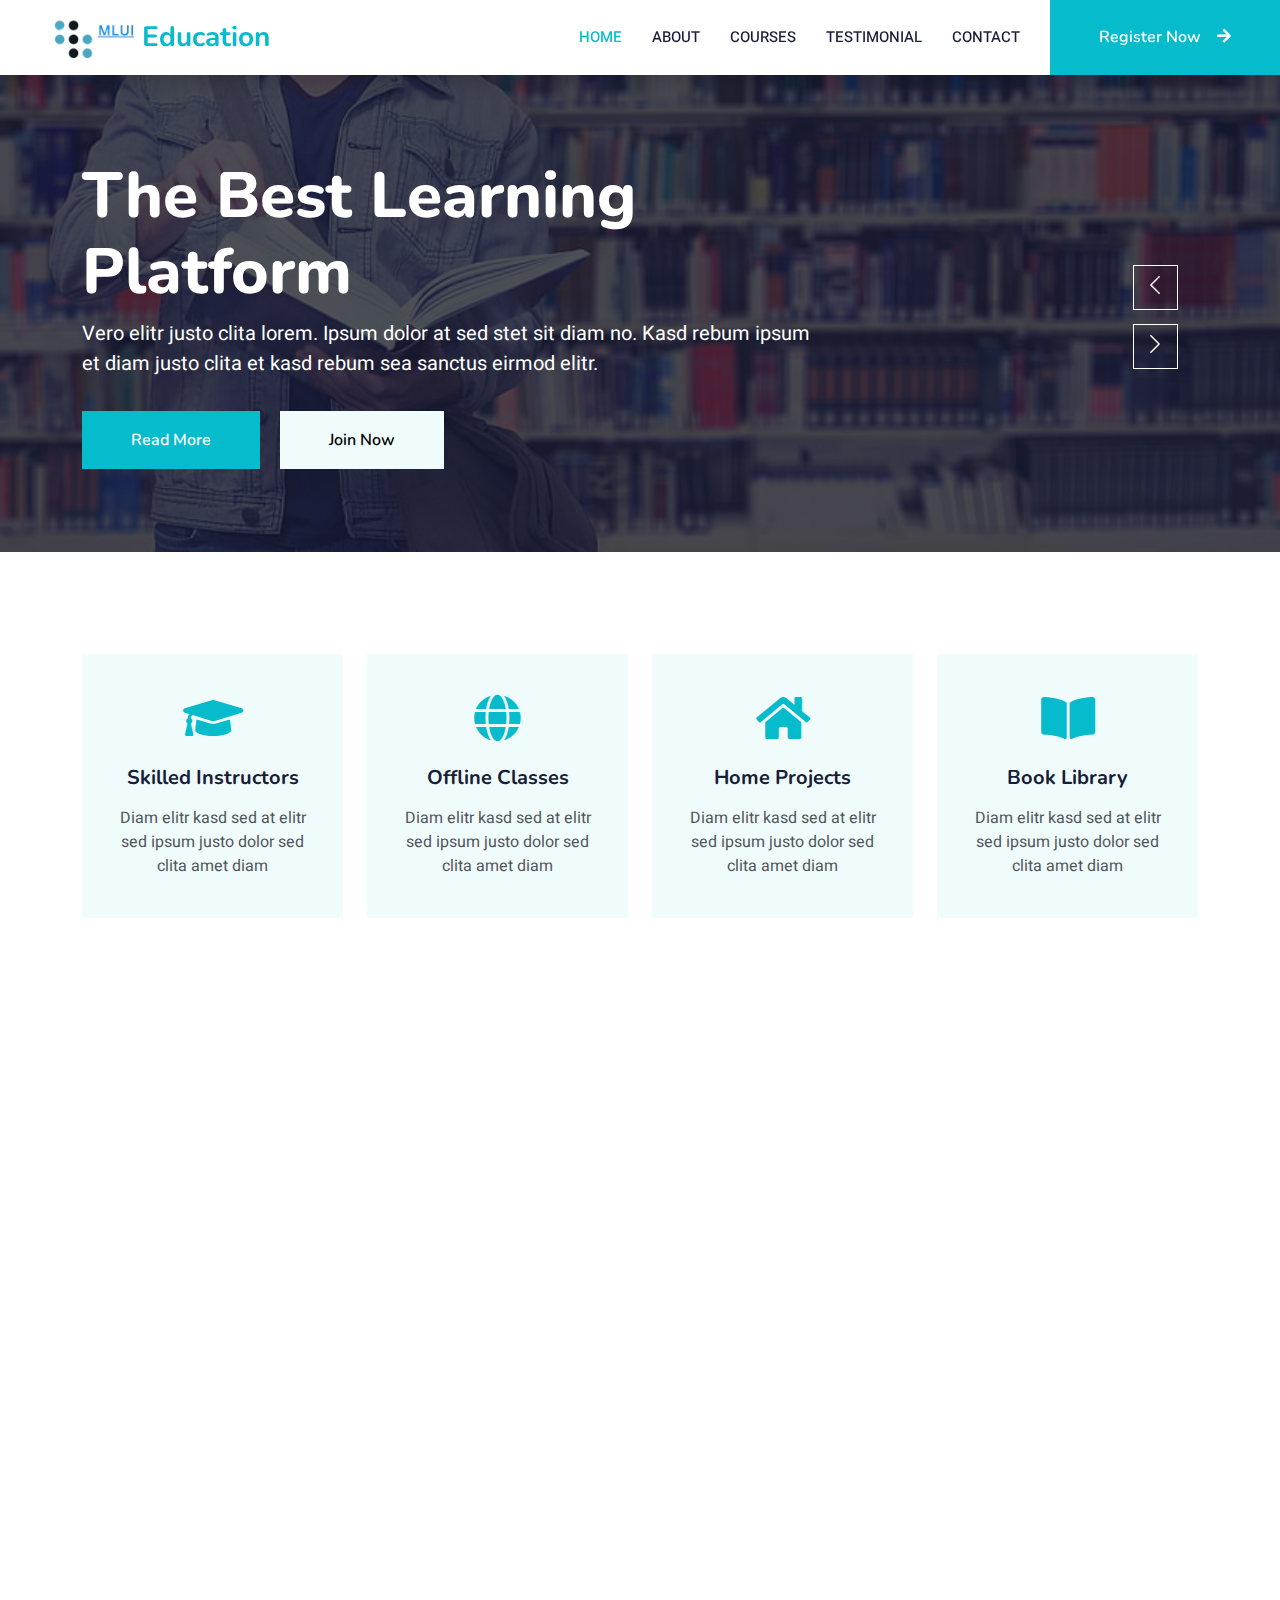
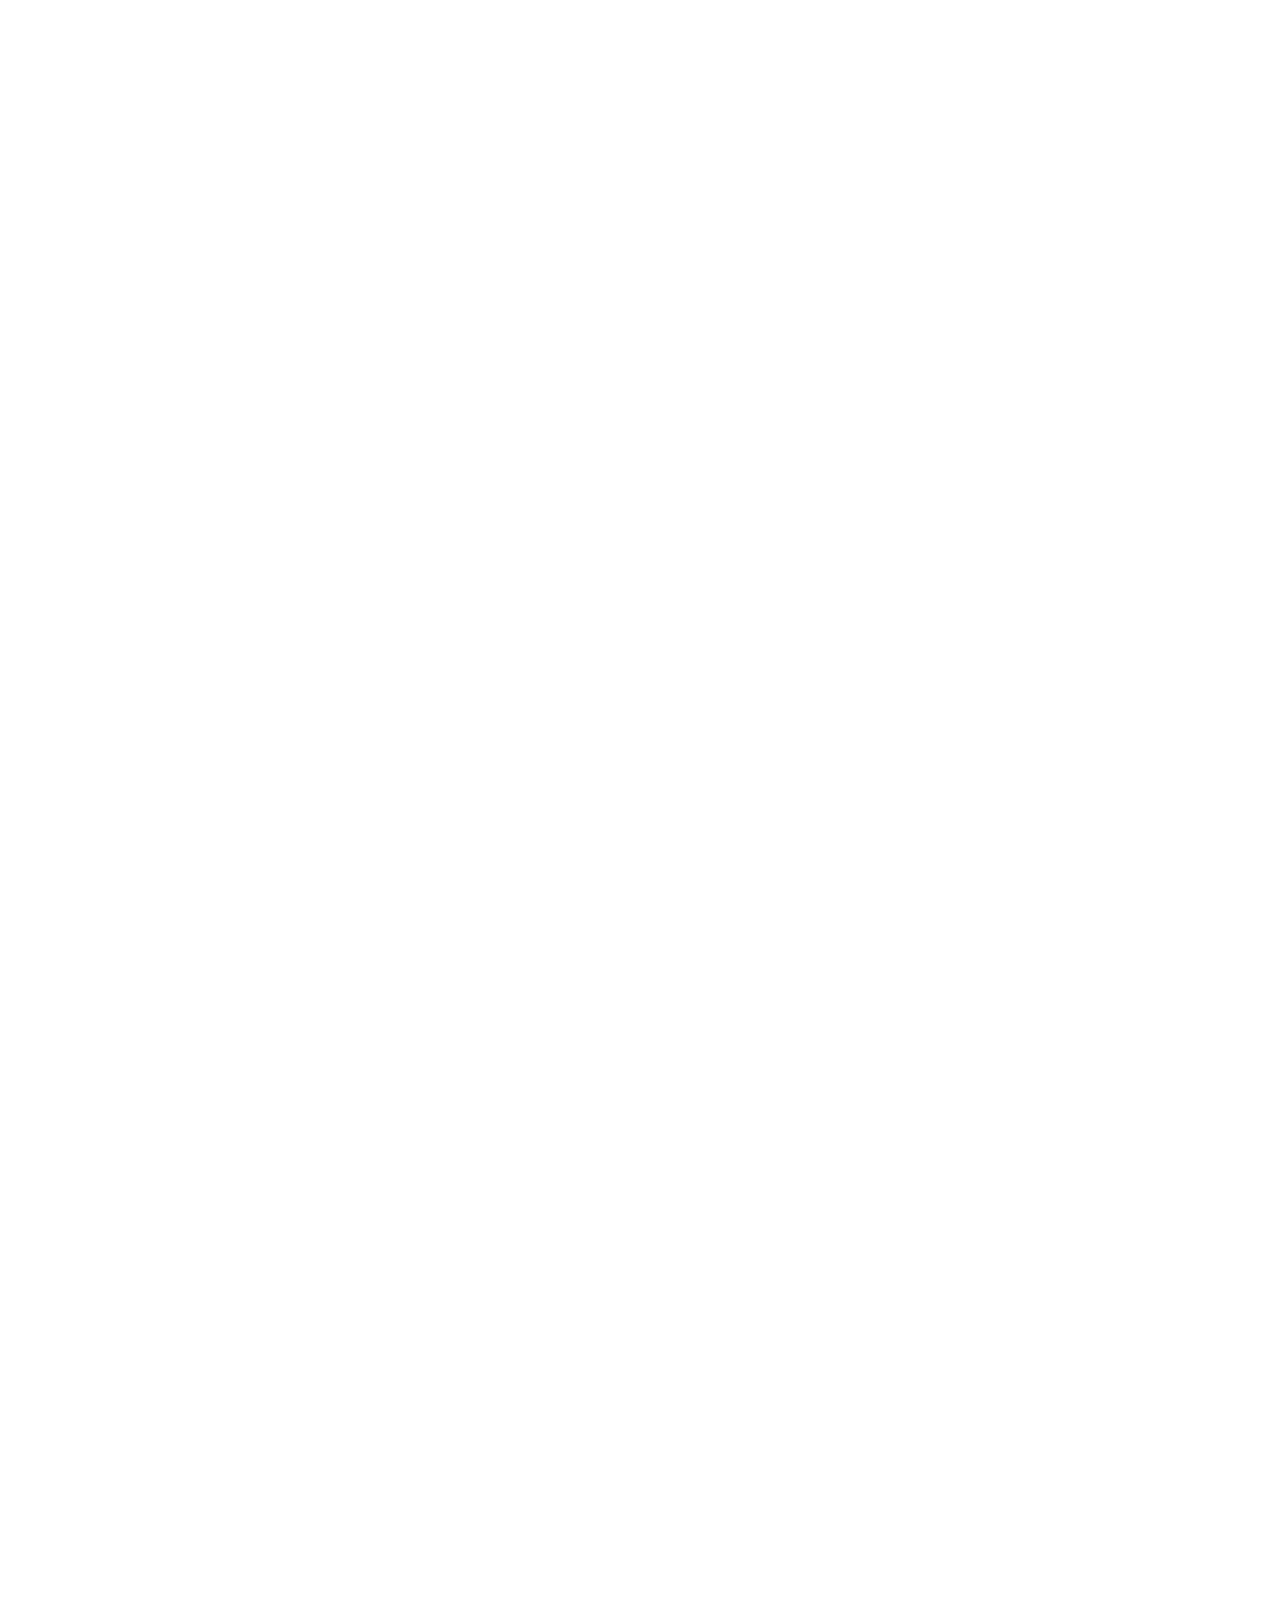
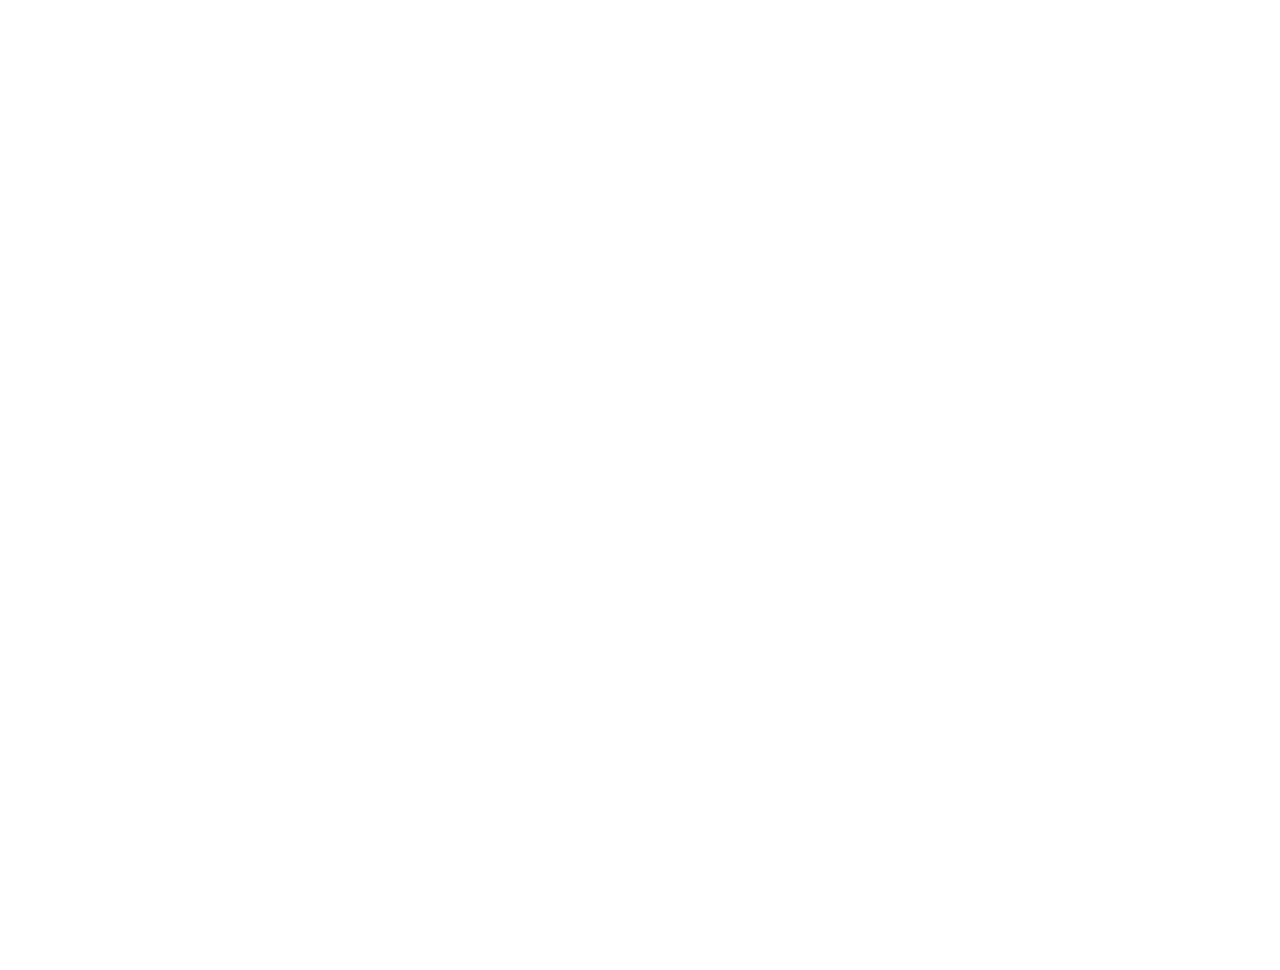
<file: index.html>
<!DOCTYPE html>
<html lang="en">

<head>
    <meta charset="utf-8">
    <title>Education</title>
    <meta content="width=device-width, initial-scale=1.0" name="viewport">
    <meta content="" name="keywords">
    <meta content="" name="description">

    <!-- Favicon -->
    <link href="img/favicon.ico" rel="icon">

    <!-- Google Web Fonts -->
    <link rel="preconnect" href="https://fonts.googleapis.com">
    <link rel="preconnect" href="https://fonts.gstatic.com" crossorigin>
    <link href="https://fonts.googleapis.com/css2?family=Heebo:wght@400;500;600&family=Nunito:wght@600;700;800&display=swap" rel="stylesheet">

    <!-- Icon Font Stylesheet -->
    <link href="https://cdnjs.cloudflare.com/ajax/libs/font-awesome/5.10.0/css/all.min.css" rel="stylesheet">
    <link href="https://cdn.jsdelivr.net/npm/bootstrap-icons@1.4.1/font/bootstrap-icons.css" rel="stylesheet">

    <!-- Libraries Stylesheet -->
    <link href="lib/animate/animate.min.css" rel="stylesheet">
    <link href="lib/owlcarousel/assets/owl.carousel.min.css" rel="stylesheet">

    <!-- Customized Bootstrap Stylesheet -->
    <link href="css/bootstrap.min.css" rel="stylesheet">

    <!-- Template Stylesheet -->
    <link href="css/style.css" rel="stylesheet">
</head>

<body>
    <!-- Spinner Start -->
    <div id="spinner" class="show bg-white position-fixed translate-middle w-100 vh-100 top-50 start-50 d-flex align-items-center justify-content-center">
        <div class="spinner-border text-primary" style="width: 3rem; height: 3rem;" role="status">
            <span class="sr-only">Loading...</span>
        </div>
    </div>
    <!-- Spinner End -->


    <!-- Navbar Start -->
    <nav class="navbar navbar-expand-lg bg-white navbar-light shadow sticky-top p-0">
        <a href="index.html" class="navbar-brand d-flex align-items-center px-4 px-lg-5">
            <!-- <h2 class="m-0 text-primary"><i class="fa fa-book me-3"></i>Education</h2> -->
             <img src="images/logoo.png" alt="logo" style="height: 90%;"><h3 class="m-2 text-primary ">Education </h3>
        </a>
        <button type="button" class="navbar-toggler me-4" data-bs-toggle="collapse" data-bs-target="#navbarCollapse">
            <span class="navbar-toggler-icon"></span>
        </button>
        <div class="collapse navbar-collapse" id="navbarCollapse">
            <div class="navbar-nav ms-auto p-4 p-lg-0">
                <a href="index.html" class="nav-item nav-link active">Home</a>
                <a href="about.html" class="nav-item nav-link">About</a>
                <a href="courses.html" class="nav-item nav-link">Courses</a>
                <!-- <div class="nav-item dropdown">
                    <a href="#" class="nav-link dropdown-toggle" data-bs-toggle="dropdown">Pages</a>
                    <div class="dropdown-menu fade-down m-0">
                        <a href="team.html" class="dropdown-item">Our Team</a> -->
                        <a href="testimonial.html" class="nav-item nav-link">Testimonial</a>
                        <!-- <a href="404.html" class="dropdown-item">404 Page</a> -->
                    <!-- </div> 
                </div> -->
                <a href="contact.html" class="nav-item nav-link">Contact</a>
            </div>
            <a href="register.html" class="btn btn-primary py-4 px-lg-5 d-none d-lg-block">Register Now<i class="fa fa-arrow-right ms-3"></i></a>
        </div>
    </nav>
    <!-- Navbar End -->


    <!-- Carousel Start -->
    <div class="container-fluid p-0 mb-5">
        <div class="owl-carousel header-carousel position-relative">
            <div class="owl-carousel-item position-relative">
                <img class="img-fluid" src="img/carousel11.jpg" alt="">
                <div class="position-absolute top-0 start-0 w-100 h-100 d-flex align-items-center" style="background: rgba(24, 29, 56, .7);">
                    <div class="container">
                        <div class="row justify-content-start">
                            <div class="col-sm-10 col-lg-8">
                                <!-- <h5 class="text-primary text-uppercase mb-3 animated slideInDown">Best Online Courses</h5> -->
                                <h1 class="display-3 text-white animated slideInDown">The Best  Learning Platform</h1>
                                <p class="fs-5 text-white mb-4 pb-2">Vero elitr justo clita lorem. Ipsum dolor at sed stet sit diam no. Kasd rebum ipsum et diam justo clita et kasd rebum sea sanctus eirmod elitr.</p>
                                <a href="" class="btn btn-primary py-md-3 px-md-5 me-3 animated slideInLeft">Read More</a>
                                <a href="" class="btn btn-light py-md-3 px-md-5 animated slideInRight">Join Now</a>
                            </div>
                        </div>
                    </div>
                </div>
            </div>
            <div class="owl-carousel-item position-relative">
                <img class="img-fluid" src="img/car.jpg" alt=>
                <div class="position-absolute top-0 start-0 w-100 h-100 d-flex align-items-center" style="background: rgba(24, 29, 56, .7);">
                    <div class="container">
                        <div class="row justify-content-start">
                            <div class="col-sm-10 col-lg-8">
                                <!-- <h5 class="text-primary text-uppercase mb-3 animated slideInDown">Best Online Courses</h5> -->
                                <h1 class="display-3 text-white animated slideInDown">Get Educated  From The Best</h1>
                                <p class="fs-5 text-white mb-4 pb-2">Vero elitr justo clita lorem. Ipsum dolor at sed stet sit diam no. Kasd rebum ipsum et diam justo clita et kasd rebum sea sanctus eirmod elitr.</p>
                                <a href="" class="btn btn-primary py-md-3 px-md-5 me-3 animated slideInLeft">Read More</a>
                                <a href="" class="btn btn-light py-md-3 px-md-5 animated slideInRight">Join Now</a>
                            </div>
                        </div>
                    </div>
                </div>
            </div>
        </div>
    </div>
    <!-- Carousel End -->


    <!-- Service Start -->
    <div class="container-xxl py-5">
        <div class="container">
            <div class="row g-4">
                <div class="col-lg-3 col-sm-6 wow fadeInUp" data-wow-delay="0.1s">
                    <div class="service-item text-center pt-3">
                        <div class="p-4">
                            <i class="fa fa-3x fa-graduation-cap text-primary mb-4"></i>
                            <h5 class="mb-3">Skilled Instructors</h5>
                            <p>Diam elitr kasd sed at elitr sed ipsum justo dolor sed clita amet diam</p>
                        </div>
                    </div>
                </div>
                <div class="col-lg-3 col-sm-6 wow fadeInUp" data-wow-delay="0.3s">
                    <div class="service-item text-center pt-3">
                        <div class="p-4">
                            <i class="fa fa-3x fa-globe text-primary mb-4"></i>
                            <h5 class="mb-3">Offline Classes</h5>
                            <p>Diam elitr kasd sed at elitr sed ipsum justo dolor sed clita amet diam</p>
                        </div>
                    </div>
                </div>
                <div class="col-lg-3 col-sm-6 wow fadeInUp" data-wow-delay="0.5s">
                    <div class="service-item text-center pt-3">
                        <div class="p-4">
                            <i class="fa fa-3x fa-home text-primary mb-4"></i>
                            <h5 class="mb-3">Home Projects</h5>
                            <p>Diam elitr kasd sed at elitr sed ipsum justo dolor sed clita amet diam</p>
                        </div>
                    </div>
                </div>
                <div class="col-lg-3 col-sm-6 wow fadeInUp" data-wow-delay="0.7s">
                    <div class="service-item text-center pt-3">
                        <div class="p-4">
                            <i class="fa fa-3x fa-book-open text-primary mb-4"></i>
                            <h5 class="mb-3">Book Library</h5>
                            <p>Diam elitr kasd sed at elitr sed ipsum justo dolor sed clita amet diam</p>
                        </div>
                    </div>
                </div>
            </div>
        </div>
    </div>
    <!-- Service End -->


    <!-- About Start -->
    <div class="container-xxl py-5">
        <div class="container">
            <div class="row g-5">
                <div class="col-lg-6 wow fadeInUp" data-wow-delay="0.1s" style="min-height: 400px;">
                    <div class="position-relative h-100">
                        <img class="img-fluid position-absolute w-100 h-100" src="img/about.jpg" alt="" style="object-fit: cover;">
                    </div>
                </div>
                <div class="col-lg-6 wow fadeInUp" data-wow-delay="0.3s">
                    <h6 class="section-title bg-white text-start text-primary pe-3">About Us</h6>
                    <h1 class="mb-4">Welcome to Education</h1>
                    <p class="mb-4">Tempor erat elitr rebum at clita. Diam dolor diam ipsum sit. Aliqu diam amet diam et eos. Clita erat ipsum et lorem et sit.</p>
                    <p class="mb-4">Tempor erat elitr rebum at clita. Diam dolor diam ipsum sit. Aliqu diam amet diam et eos. Clita erat ipsum et lorem et sit, sed stet lorem sit clita duo justo magna dolore erat amet</p>
                    <div class="row gy-2 gx-4 mb-4">
                        <div class="col-sm-6">
                            <p class="mb-0"><i class="fa fa-arrow-right text-primary me-2"></i>Skilled Instructors</p>
                        </div>
                        <div class="col-sm-6">
                            <p class="mb-0"><i class="fa fa-arrow-right text-primary me-2"></i>Excellent Learning Enviornment</p>
                        </div>
                        <!-- <div class="col-sm-6">
                            <p class="mb-0"><i class="fa fa-arrow-right text-primary me-2"></i>International Certificate</p>
                        </div>
                        <div class="col-sm-6">
                            <p class="mb-0"><i class="fa fa-arrow-right text-primary me-2"></i>Skilled Instructors</p>
                        </div>
                        <div class="col-sm-6">
                            <p class="mb-0"><i class="fa fa-arrow-right text-primary me-2"></i>Offline Classes</p>
                        </div>
                        <div class="col-sm-6">
                            <p class="mb-0"><i class="fa fa-arrow-right text-primary me-2"></i>International Certificate</p>
                        </div> -->
                    </div>
                    <a class="btn btn-primary py-3 px-5 mt-2" href="">Read More</a>
                </div>
            </div>
        </div>
    </div>
    <!-- About End -->


    <!-- Categories Start -->
    <div class="container-xxl py-5 category">
        <div class="container">
            <div class="text-center wow fadeInUp" data-wow-delay="0.1s">
                <h6 class="section-title bg-white text-center text-primary px-3">Gallery</h6>
                <h1 class="mb-5">Our Gallery</h1>
            </div>
            <div class="row g-3">
                <div class="col-lg-7 col-md-6">
                    <div class="row g-3">
                        <div class="col-lg-12 col-md-12 wow zoomIn" data-wow-delay="0.1s">
                            <a class="position-relative d-block overflow-hidden" href="">
                                <img class="img-fluid" src="img/cat-1.jpg" alt="">
                                <!-- <div class="bg-white text-center position-absolute bottom-0 end-0 py-2 px-3" style="margin: 1px;">
                                    <h5 class="m-0">Web Design</h5>
                                    <small class="text-primary">49 Courses</small>
                                </div> -->
                            </a>
                        </div>
                        <div class="col-lg-6 col-md-12 wow zoomIn" data-wow-delay="0.3s">
                            <a class="position-relative d-block overflow-hidden" href="">
                                <img class="img-fluid" src="img/cat-2.jpg" alt="">
                                <!-- <div class="bg-white text-center position-absolute bottom-0 end-0 py-2 px-3" style="margin: 1px;">
                                    <h5 class="m-0">Graphic Design</h5>
                                    <small class="text-primary">49 Courses</small>
                                </div> -->
                            </a>
                        </div>
                        <div class="col-lg-6 col-md-12 wow zoomIn" data-wow-delay="0.5s">
                            <a class="position-relative d-block overflow-hidden" href="">
                                <img class="img-fluid" src="img/cat-3.jpg" alt="">
                                <!-- <div class="bg-white text-center position-absolute bottom-0 end-0 py-2 px-3" style="margin: 1px;">
                                    <h5 class="m-0">Video Editing</h5>
                                    <small class="text-primary">49 Courses</small>
                                </div> -->
                            </a>
                        </div>
                    </div>
                </div>
                <div class="col-lg-5 col-md-6 wow zoomIn" data-wow-delay="0.7s" style="min-height: 350px;">
                    <a class="position-relative d-block h-100 overflow-hidden" href="">
                        <img class="img-fluid position-absolute w-100 h-100" src="img/cat-4.jpg" alt="" style="object-fit: cover;">
                        <!-- <div class="bg-white text-center position-absolute bottom-0 end-0 py-2 px-3" style="margin:  1px;">
                            <h5 class="m-0">Online Marketing</h5>
                            <small class="text-primary">49 Courses</small>
                        </div> -->
                    </a>
                </div>
            </div>
        </div>
    </div>
    <!-- Categories Start -->


    <!-- Courses Start -->
    <div class="container-xxl py-5">
        <div class="container">
            <div class="text-center wow fadeInUp" data-wow-delay="0.1s">
                <h6 class="section-title bg-white text-center text-primary px-3">Courses</h6>
                <h1 class="mb-5">Popular Courses</h1>
            </div>
            <div class="row g-4 justify-content-center">
                <div class="col-lg-4 col-md-6 wow fadeInUp" data-wow-delay="0.1s">
                    <div class="course-item bg-light">
                        <div class="position-relative overflow-hidden">
                            <img class="img-fluid" src="img/course-1.jpg" alt="">
                            <div class="w-100 d-flex justify-content-center position-absolute bottom-0 start-0 mb-4">
                                <a href="#" class="flex-shrink-0 btn btn-sm btn-primary px-3 border-end" style="border-radius: 30px 0 0 30px;">Read More</a>
                                <a href="#" class="flex-shrink-0 btn btn-sm btn-primary px-3" style="border-radius: 0 30px 30px 0;">Join Now</a>
                            </div>
                        </div>
                        <div class="text-center p-4 pb-0">
                            <!-- <h3 class="mb-0">$149.00</h3>
                            <div class="mb-3">
                                <small class="fa fa-star text-primary"></small>
                                <small class="fa fa-star text-primary"></small>
                                <small class="fa fa-star text-primary"></small>
                                <small class="fa fa-star text-primary"></small>
                                <small class="fa fa-star text-primary"></small>
                                <small>(123)</small>
                            </div> -->
                            <h5 class="mb-4">JEE</h5>
                        </div>
                        <div class="d-flex border-top">
                            <!-- <small class="flex-fill text-center border-end py-2"><i class="fa fa-user-tie text-primary me-2"></i>John Doe</small>
                            <small class="flex-fill text-center border-end py-2"><i class="fa fa-clock text-primary me-2"></i>1.49 Hrs</small>
                            <small class="flex-fill text-center py-2"><i class="fa fa-user text-primary me-2"></i>30 Students</small> -->
                        </div>
                    </div>
                </div>
                <div class="col-lg-4 col-md-6 wow fadeInUp" data-wow-delay="0.3s">
                    <div class="course-item bg-light">
                        <div class="position-relative overflow-hidden">
                            <img class="img-fluid" src="img/course-2.jpg" alt="">
                            <div class="w-100 d-flex justify-content-center position-absolute bottom-0 start-0 mb-4">
                                <a href="#" class="flex-shrink-0 btn btn-sm btn-primary px-3 border-end" style="border-radius: 30px 0 0 30px;">Read More</a>
                                <a href="#" class="flex-shrink-0 btn btn-sm btn-primary px-3" style="border-radius: 0 30px 30px 0;">Join Now</a>
                            </div>
                        </div>
                        <div class="text-center p-4 pb-0">
                            <!-- <h3 class="mb-0">$149.00</h3>
                            <div class="mb-3">
                                <small class="fa fa-star text-primary"></small>
                                <small class="fa fa-star text-primary"></small>
                                <small class="fa fa-star text-primary"></small>
                                <small class="fa fa-star text-primary"></small>
                                <small class="fa fa-star text-primary"></small>
                                <small>(123)</small>
                            </div> -->
                            <h5 class="mb-4">NEET</h5>
                        </div>
                        <div class="d-flex border-top">
                            <!-- <small class="flex-fill text-center border-end py-2"><i class="fa fa-user-tie text-primary me-2"></i>John Doe</small>
                            <small class="flex-fill text-center border-end py-2"><i class="fa fa-clock text-primary me-2"></i>1.49 Hrs</small>
                            <small class="flex-fill text-center py-2"><i class="fa fa-user text-primary me-2"></i>30 Students</small> -->
                        </div>
                    </div>
                </div>
                <div class="col-lg-4 col-md-6 wow fadeInUp" data-wow-delay="0.5s">
                    <div class="course-item bg-light">
                        <div class="position-relative overflow-hidden">
                            <img class="img-fluid" src="img/course-3.jpg" alt="">
                            <div class="w-100 d-flex justify-content-center position-absolute bottom-0 start-0 mb-4">
                                <a href="#" class="flex-shrink-0 btn btn-sm btn-primary px-3 border-end" style="border-radius: 30px 0 0 30px;">Read More</a>
                                <a href="#" class="flex-shrink-0 btn btn-sm btn-primary px-3" style="border-radius: 0 30px 30px 0;">Join Now</a>
                            </div>
                        </div>
                        <div class="text-center p-4 pb-0">
                            <!-- <h3 class="mb-0">$149.00</h3>
                            <div class="mb-3">
                                <small class="fa fa-star text-primary"></small>
                                <small class="fa fa-star text-primary"></small>
                                <small class="fa fa-star text-primary"></small>
                                <small class="fa fa-star text-primary"></small>
                                <small class="fa fa-star text-primary"></small>
                                <small>(123)</small>
                            </div> -->
                            <h5 class="mb-4">IIT </h5>
                        </div>
                        <div class="d-flex border-top">
                            <!-- <small class="flex-fill text-center border-end py-2"><i class="fa fa-user-tie text-primary me-2"></i>John Doe</small>
                            <small class="flex-fill text-center border-end py-2"><i class="fa fa-clock text-primary me-2"></i>1.49 Hrs</small>
                            <small class="flex-fill text-center py-2"><i class="fa fa-user text-primary me-2"></i>30 Students</small> -->
                        </div>
                    </div>
                </div>
            </div>
        </div>
    </div>
    <!-- Courses End -->


    <!-- Team Start -->
    <div class="container-xxl py-5">
        <div class="container">
            <div class="text-center wow fadeInUp" data-wow-delay="0.1s">
                <h6 class="section-title bg-white text-center text-primary px-3">Instructors</h6>
                <h1 class="mb-5">Expert Instructors</h1>
            </div>
            <div class="row g-4">
                <div class="col-lg-3 col-md-6 wow fadeInUp" data-wow-delay="0.1s">
                    <div class="team-item bg-light">
                        <div class="overflow-hidden">
                            <img class="img-fluid" src="images/man.jpg" alt="">
                        </div>
                        <div class="position-relative d-flex justify-content-center" style="margin-top: -23px;">
                            <div class="bg-light d-flex justify-content-center pt-2 px-1">
                                <a class="btn btn-sm-square btn-primary mx-1" href=""><i class="fab fa-facebook-f"></i></a>
                                <a class="btn btn-sm-square btn-primary mx-1" href=""><i class="fab fa-twitter"></i></a>
                                <a class="btn btn-sm-square btn-primary mx-1" href=""><i class="fab fa-instagram"></i></a>
                            </div>
                        </div>
                        <div class="text-center p-4">
                            <h5 class="mb-0">Instructor Name</h5>
                            <small>Designation</small>
                        </div>
                    </div>
                </div>
                <div class="col-lg-3 col-md-6 wow fadeInUp" data-wow-delay="0.3s">
                    <div class="team-item bg-light">
                        <div class="overflow-hidden">
                            <img class="img-fluid" src="images/woman.jpg" alt="">
                        </div>
                        <div class="position-relative d-flex justify-content-center" style="margin-top: -23px;">
                            <div class="bg-light d-flex justify-content-center pt-2 px-1">
                                <a class="btn btn-sm-square btn-primary mx-1" href=""><i class="fab fa-facebook-f"></i></a>
                                <a class="btn btn-sm-square btn-primary mx-1" href=""><i class="fab fa-twitter"></i></a>
                                <a class="btn btn-sm-square btn-primary mx-1" href=""><i class="fab fa-instagram"></i></a>
                            </div>
                        </div>
                        <div class="text-center p-4">
                            <h5 class="mb-0">Instructor Name</h5>
                            <small>Designation</small>
                        </div>
                    </div>
                </div>
                <div class="col-lg-3 col-md-6 wow fadeInUp" data-wow-delay="0.5s">
                    <div class="team-item bg-light">
                        <div class="overflow-hidden">
                            <img class="img-fluid" src="images/man.jpg" alt="">
                        </div>
                        <div class="position-relative d-flex justify-content-center" style="margin-top: -23px;">
                            <div class="bg-light d-flex justify-content-center pt-2 px-1">
                                <a class="btn btn-sm-square btn-primary mx-1" href=""><i class="fab fa-facebook-f"></i></a>
                                <a class="btn btn-sm-square btn-primary mx-1" href=""><i class="fab fa-twitter"></i></a>
                                <a class="btn btn-sm-square btn-primary mx-1" href=""><i class="fab fa-instagram"></i></a>
                            </div>
                        </div>
                        <div class="text-center p-4">
                            <h5 class="mb-0">Instructor Name</h5>
                            <small>Designation</small>
                        </div>
                    </div>
                </div>
                <div class="col-lg-3 col-md-6 wow fadeInUp" data-wow-delay="0.7s">
                    <div class="team-item bg-light">
                        <div class="overflow-hidden">
                            <img class="img-fluid" src="images/woman.jpg" alt="">
                        </div>
                        <div class="position-relative d-flex justify-content-center" style="margin-top: -23px;">
                            <div class="bg-light d-flex justify-content-center pt-2 px-1">
                                <a class="btn btn-sm-square btn-primary mx-1" href=""><i class="fab fa-facebook-f"></i></a>
                                <a class="btn btn-sm-square btn-primary mx-1" href=""><i class="fab fa-twitter"></i></a>
                                <a class="btn btn-sm-square btn-primary mx-1" href=""><i class="fab fa-instagram"></i></a>
                            </div>
                        </div>
                        <div class="text-center p-4">
                            <h5 class="mb-0">Instructor Name</h5>
                            <small>Designation</small>
                        </div>
                    </div>
                </div>
            </div>
        </div>
    </div>
    <!-- Team End -->


    <!-- Testimonial Start -->
    <div class="container-xxl py-5 wow fadeInUp" data-wow-delay="0.1s">
        <div class="container">
            <div class="text-center">
                <h6 class="section-title bg-white text-center text-primary px-3">Testimonial</h6>
                <h1 class="mb-5">Our Students Say!</h1>
            </div>
            <div class="owl-carousel testimonial-carousel position-relative">
                <div class="testimonial-item text-center">
                    <img class="border rounded-circle p-2 mx-auto mb-3" src="images/man.jpg" style="width: 80px; height: 80px;">
                    <h5 class="mb-0">Student Name</h5>
                    <p>Course Name</p>
                    <div class="testimonial-text bg-light text-center p-4">
                    <p class="mb-0">Tempor erat elitr rebum at clita. Diam dolor diam ipsum sit diam amet diam et eos. Clita erat ipsum et lorem et sit.</p>
                    </div>
                </div>
                <div class="testimonial-item text-center">
                    <img class="border rounded-circle p-2 mx-auto mb-3" src="images/woman.jpg" style="width: 80px; height: 80px;">
                    <h5 class="mb-0">Student Name</h5>
                    <p>Course Name</p>
                    <div class="testimonial-text bg-light text-center p-4">
                    <p class="mb-0">Tempor erat elitr rebum at clita. Diam dolor diam ipsum sit diam amet diam et eos. Clita erat ipsum et lorem et sit.</p>
                    </div>
                </div>
                <div class="testimonial-item text-center">
                    <img class="border rounded-circle p-2 mx-auto mb-3" src="images/man.jpg" style="width: 80px; height: 80px;">
                    <h5 class="mb-0">Student Name</h5>
                    <p>Course Name</p>
                    <div class="testimonial-text bg-light text-center p-4">
                    <p class="mb-0">Tempor erat elitr rebum at clita. Diam dolor diam ipsum sit diam amet diam et eos. Clita erat ipsum et lorem et sit.</p>
                    </div>
                </div>
                <div class="testimonial-item text-center">
                    <img class="border rounded-circle p-2 mx-auto mb-3" src="images/woman.jpg" style="width: 80px; height: 80px;">
                    <h5 class="mb-0">Student Name</h5>
                    <p>Course Name</p>
                    <div class="testimonial-text bg-light text-center p-4">
                    <p class="mb-0">Tempor erat elitr rebum at clita. Diam dolor diam ipsum sit diam amet diam et eos. Clita erat ipsum et lorem et sit.</p>
                    </div>
                </div>
            </div>
        </div>
    </div>
    <!-- Testimonial End -->
        

    <!-- Footer Start -->
    <div class="container-fluid bg-dark text-light footer pt-5 mt-5 wow fadeIn" data-wow-delay="0.1s">
        <div class="container py-5">
            <div class="row g-5">
                <div class="col-lg-3 col-md-6">
                    <h4 class="text-white mb-3">Quick Link</h4>
                    <a class="btn btn-link" href="">About Us</a>
                    <a class="btn btn-link" href="">Contact Us</a>
                    <a class="btn btn-link" href="">Privacy Policy</a>
                    <a class="btn btn-link" href="">Terms & Condition</a>
                    <a class="btn btn-link" href="">FAQs & Help</a>
                </div>
                <div class="col-lg-3 col-md-6">
                    <h4 class="text-white mb-3">Contact</h4>
                    <p class="mb-2"><i class="fa fa-map-marker-alt me-3"></i>JNTU, HYDERABAD, INDIA</p>
                    <p class="mb-2"><i class="fa fa-phone-alt me-3"></i>+91 98765 01234</p>
                    <p class="mb-2"><i class="fa fa-envelope me-3"></i>info@edu.com</p>
                    <div class="d-flex pt-2">
                        <a class="btn btn-outline-light btn-social" href=""><i class="fab fa-twitter"></i></a>
                        <a class="btn btn-outline-light btn-social" href=""><i class="fab fa-facebook-f"></i></a>
                        <a class="btn btn-outline-light btn-social" href=""><i class="fab fa-youtube"></i></a>
                        <a class="btn btn-outline-light btn-social" href=""><i class="fab fa-linkedin-in"></i></a>
                    </div>
                </div>
                <div class="col-lg-3 col-md-6">
                    <h4 class="text-white mb-3">Gallery</h4>
                    <div class="row g-2 pt-2">
                        <div class="col-4">
                            <img class="img-fluid bg-light p-1" src="img/course-1.jpg" alt="">
                        </div>
                        <div class="col-4">
                            <img class="img-fluid bg-light p-1" src="img/course-2.jpg" alt="">
                        </div>
                        <div class="col-4">
                            <img class="img-fluid bg-light p-1" src="img/course-3.jpg" alt="">
                        </div>
                        <div class="col-4">
                            <img class="img-fluid bg-light p-1" src="img/course-2.jpg" alt="">
                        </div>
                        <div class="col-4">
                            <img class="img-fluid bg-light p-1" src="img/course-3.jpg" alt="">
                        </div>
                        <div class="col-4">
                            <img class="img-fluid bg-light p-1" src="img/course-1.jpg" alt="">
                        </div>
                    </div>
                </div>
                <div class="col-lg-3 col-md-6">
                    <h4 class="text-white mb-3">Newsletter</h4>
                    <p>Dolor amet sit justo amet elitr clita ipsum elitr est.</p>
                    <div class="position-relative mx-auto" style="max-width: 400px;">
                        <input class="form-control border-0 w-100 py-3 ps-4 pe-5" type="text" placeholder="Your email">
                        <button type="button" class="btn btn-primary py-2 position-absolute top-0 end-0 mt-2 me-2">SignUp</button>
                    </div>
                </div>
            </div>
        </div>
        <!-- <div class="container">
            <div class="copyright">
                <div class="row">
                    <div class="col-md-6 text-center text-md-start mb-3 mb-md-0">
                        &copy; <a class="border-bottom" href="#">Your Site Name</a>, All Right Reserved.

                       
                        Designed By <a class="border-bottom" href="#">Education</a><br><br>
                      
                    </div>
                    <div class="col-md-6 text-center text-md-end">
                        <div class="footer-menu">
                            <a href="">Home</a>
                            <a href="">Cookies</a>
                            <a href="">Help</a>
                            <a href="">FQAs</a>
                        </div>
                    </div>
                </div>
            </div>
        </div>
    </div> -->
    <!-- Footer End -->


    <!-- Back to Top -->
    <a href="#" class="btn btn-lg btn-primary btn-lg-square back-to-top"><i class="bi bi-arrow-up"></i></a>


    <!-- JavaScript Libraries -->
    <script src="https://code.jquery.com/jquery-3.4.1.min.js"></script>
    <script src="https://cdn.jsdelivr.net/npm/bootstrap@5.0.0/dist/js/bootstrap.bundle.min.js"></script>
    <script src="lib/wow/wow.min.js"></script>
    <script src="lib/easing/easing.min.js"></script>
    <script src="lib/waypoints/waypoints.min.js"></script>
    <script src="lib/owlcarousel/owl.carousel.min.js"></script>

    <!-- Template Javascript -->
    <script src="js/main.js"></script>
</body>

</html>
</file>
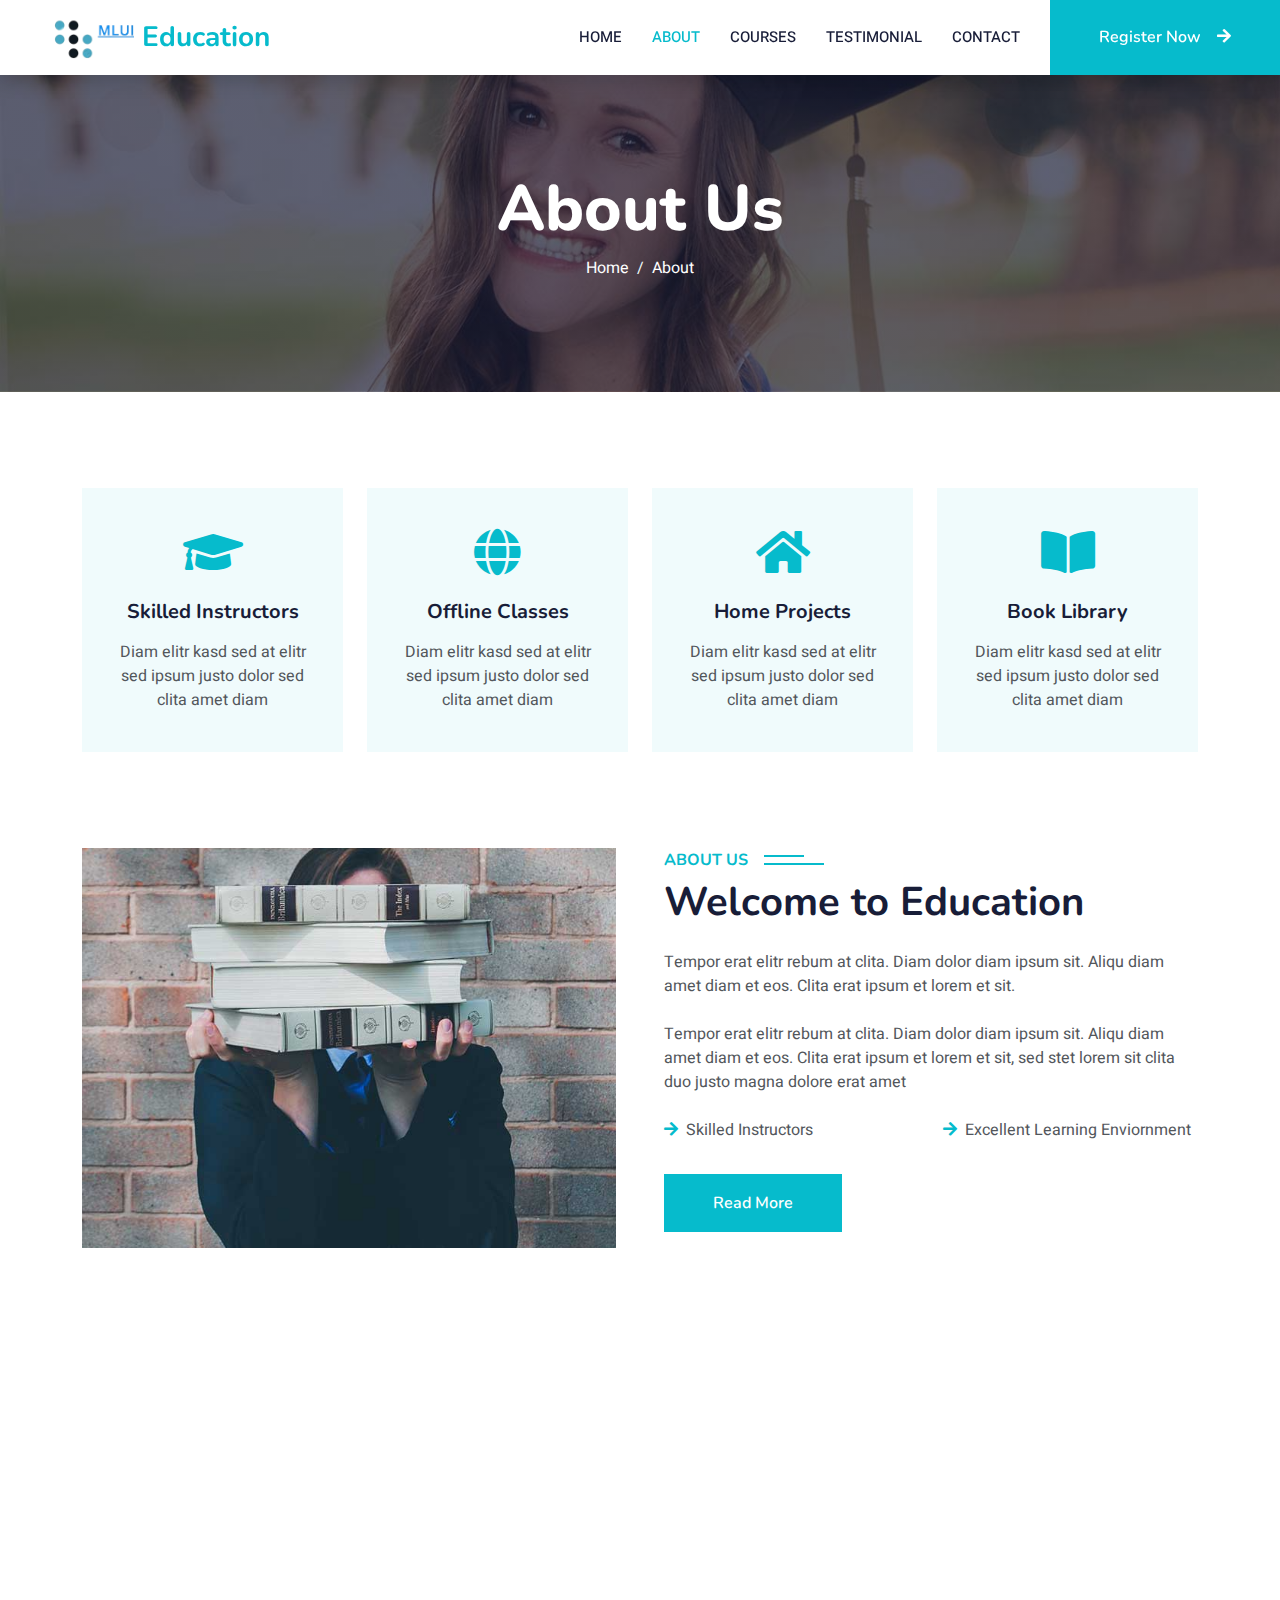
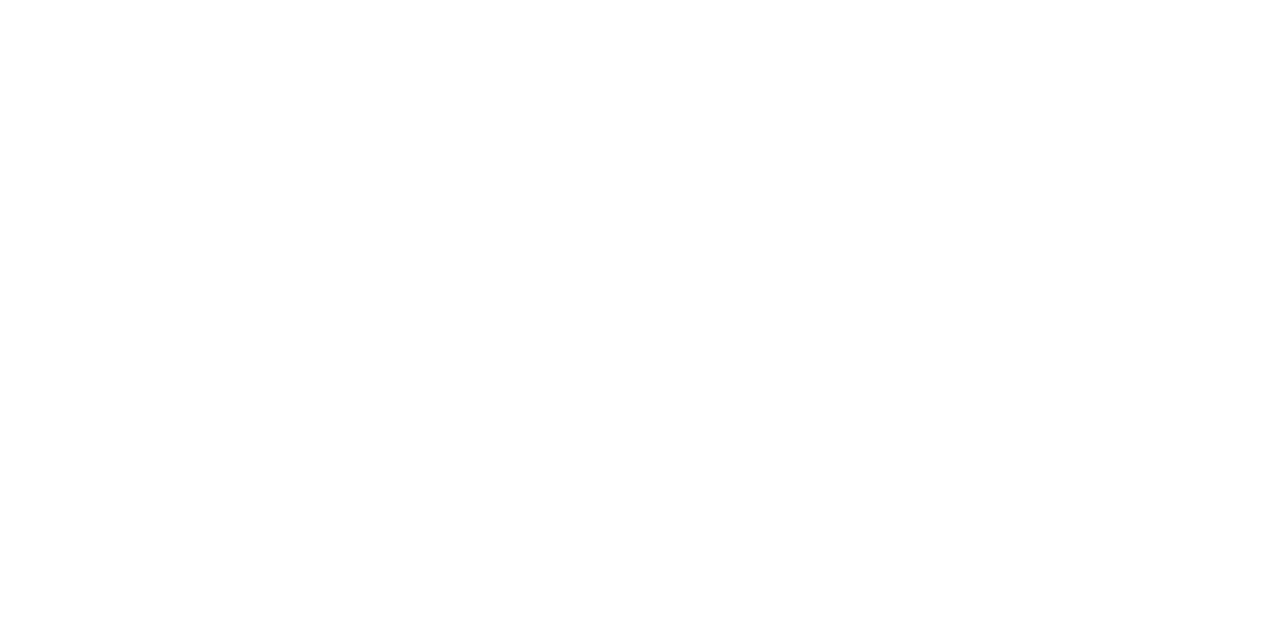
<file: about.html>
<!DOCTYPE html>
<html lang="en">

<head>
    <meta charset="utf-8">
    <title>Education</title>
    <meta content="width=device-width, initial-scale=1.0" name="viewport">
    <meta content="" name="keywords">
    <meta content="" name="description">

    <!-- Favicon -->
    <link href="img/favicon.ico" rel="icon">

    <!-- Google Web Fonts -->
    <link rel="preconnect" href="https://fonts.googleapis.com">
    <link rel="preconnect" href="https://fonts.gstatic.com" crossorigin>
    <link href="https://fonts.googleapis.com/css2?family=Heebo:wght@400;500;600&family=Nunito:wght@600;700;800&display=swap" rel="stylesheet">

    <!-- Icon Font Stylesheet -->
    <link href="https://cdnjs.cloudflare.com/ajax/libs/font-awesome/5.10.0/css/all.min.css" rel="stylesheet">
    <link href="https://cdn.jsdelivr.net/npm/bootstrap-icons@1.4.1/font/bootstrap-icons.css" rel="stylesheet">

    <!-- Libraries Stylesheet -->
    <link href="lib/animate/animate.min.css" rel="stylesheet">
    <link href="lib/owlcarousel/assets/owl.carousel.min.css" rel="stylesheet">

    <!-- Customized Bootstrap Stylesheet -->
    <link href="css/bootstrap.min.css" rel="stylesheet">

    <!-- Template Stylesheet -->
    <link href="css/style.css" rel="stylesheet">
</head>

<body>
    <!-- Spinner Start -->
    <div id="spinner" class="show bg-white position-fixed translate-middle w-100 vh-100 top-50 start-50 d-flex align-items-center justify-content-center">
        <div class="spinner-border text-primary" style="width: 3rem; height: 3rem;" role="status">
            <span class="sr-only">Loading...</span>
        </div>
    </div>
    <!-- Spinner End -->


    <!-- Navbar Start -->
    <nav class="navbar navbar-expand-lg bg-white navbar-light shadow sticky-top p-0">
        <a href="index.html" class="navbar-brand d-flex align-items-center px-4 px-lg-5">
            <!-- <h2 class="m-0 text-primary"><i class="fa fa-book me-3"></i>Education</h2> -->
            <img src="images/logoo.png" alt="logo" style="height: 90%;"><h3 class="m-2 text-primary ">Education </h3>
        </a>
        <button type="button" class="navbar-toggler me-4" data-bs-toggle="collapse" data-bs-target="#navbarCollapse">
            <span class="navbar-toggler-icon"></span>
        </button>
        <div class="collapse navbar-collapse" id="navbarCollapse">
            <div class="navbar-nav ms-auto p-4 p-lg-0">
                <a href="index.html" class="nav-item nav-link">Home</a>
                <a href="about.html" class="nav-item nav-link active">About</a>
                <a href="courses.html" class="nav-item nav-link">Courses</a>
                <!-- <div class="nav-item dropdown">
                    <a href="#" class="nav-link dropdown-toggle" data-bs-toggle="dropdown">Pages</a>
                    <div class="dropdown-menu fade-down m-0">
                        <a href="team.html" class="dropdown-item">Our Team</a> -->
                        <a href="testimonial.html" class="nav-item nav-link">Testimonial</a>
                        <!-- <a href="404.html" class="dropdown-item">404 Page</a>
                    </div>
                </div> -->
                <a href="contact.html" class="nav-item nav-link">Contact</a>
            </div>
            <a href="register.html" class="btn btn-primary py-4 px-lg-5 d-none d-lg-block">Register Now<i class="fa fa-arrow-right ms-3"></i></a>
        </div>
    </nav>
    <!-- Navbar End -->


    <!-- Header Start -->
    <div class="container-fluid bg-primary py-5 mb-5 page-header">
        <div class="container py-5">
            <div class="row justify-content-center">
                <div class="col-lg-10 text-center">
                    <h1 class="display-3 text-white animated slideInDown">About Us</h1>
                    <nav aria-label="breadcrumb">
                        <ol class="breadcrumb justify-content-center">
                            <li class="breadcrumb-item"><a class="text-white" href="#">Home</a></li>
                            <!-- <li class="breadcrumb-item"><a class="text-white" href="#">Pages</a></li> -->
                            <li class="breadcrumb-item text-white active" aria-current="page">About</li>
                        </ol>
                    </nav>
                </div>
            </div>
        </div>
    </div>
    <!-- Header End -->


    <!-- Service Start -->
    <div class="container-xxl py-5">
        <div class="container">
            <div class="row g-4">
                <div class="col-lg-3 col-sm-6 wow fadeInUp" data-wow-delay="0.1s">
                    <div class="service-item text-center pt-3">
                        <div class="p-4">
                            <i class="fa fa-3x fa-graduation-cap text-primary mb-4"></i>
                            <h5 class="mb-3">Skilled Instructors</h5>
                            <p>Diam elitr kasd sed at elitr sed ipsum justo dolor sed clita amet diam</p>
                        </div>
                    </div>
                </div>
                <div class="col-lg-3 col-sm-6 wow fadeInUp" data-wow-delay="0.3s">
                    <div class="service-item text-center pt-3">
                        <div class="p-4">
                            <i class="fa fa-3x fa-globe text-primary mb-4"></i>
                            <h5 class="mb-3">Offline Classes</h5>
                            <p>Diam elitr kasd sed at elitr sed ipsum justo dolor sed clita amet diam</p>
                        </div>
                    </div>
                </div>
                <div class="col-lg-3 col-sm-6 wow fadeInUp" data-wow-delay="0.5s">
                    <div class="service-item text-center pt-3">
                        <div class="p-4">
                            <i class="fa fa-3x fa-home text-primary mb-4"></i>
                            <h5 class="mb-3">Home Projects</h5>
                            <p>Diam elitr kasd sed at elitr sed ipsum justo dolor sed clita amet diam</p>
                        </div>
                    </div>
                </div>
                <div class="col-lg-3 col-sm-6 wow fadeInUp" data-wow-delay="0.7s">
                    <div class="service-item text-center pt-3">
                        <div class="p-4">
                            <i class="fa fa-3x fa-book-open text-primary mb-4"></i>
                            <h5 class="mb-3">Book Library</h5>
                            <p>Diam elitr kasd sed at elitr sed ipsum justo dolor sed clita amet diam</p>
                        </div>
                    </div>
                </div>
            </div>
        </div>
    </div>
    <!-- Service End -->


    <!-- About Start -->
    <div class="container-xxl py-5">
        <div class="container">
            <div class="row g-5">
                <div class="col-lg-6 wow fadeInUp" data-wow-delay="0.1s" style="min-height: 400px;">
                    <div class="position-relative h-100">
                        <img class="img-fluid position-absolute w-100 h-100" src="img/about.jpg" alt="" style="object-fit: cover;">
                    </div>
                </div>
                <div class="col-lg-6 wow fadeInUp" data-wow-delay="0.3s">
                    <h6 class="section-title bg-white text-start text-primary pe-3">About Us</h6>
                    <h1 class="mb-4">Welcome to Education</h1>
                    <p class="mb-4">Tempor erat elitr rebum at clita. Diam dolor diam ipsum sit. Aliqu diam amet diam et eos. Clita erat ipsum et lorem et sit.</p>
                    <p class="mb-4">Tempor erat elitr rebum at clita. Diam dolor diam ipsum sit. Aliqu diam amet diam et eos. Clita erat ipsum et lorem et sit, sed stet lorem sit clita duo justo magna dolore erat amet</p>
                    <div class="row gy-2 gx-4 mb-4">
                        <div class="col-sm-6">
                            <p class="mb-0"><i class="fa fa-arrow-right text-primary me-2"></i>Skilled Instructors</p>
                        </div>
                        <div class="col-sm-6">
                            <p class="mb-0"><i class="fa fa-arrow-right text-primary me-2"></i>Excellent Learning Enviornment</p>
                        </div>
                        <!-- <div class="col-sm-6">
                            <p class="mb-0"><i class="fa fa-arrow-right text-primary me-2"></i>International Certificate</p>
                        </div>
                        <div class="col-sm-6">
                            <p class="mb-0"><i class="fa fa-arrow-right text-primary me-2"></i>Skilled Instructors</p>
                        </div>
                        <div class="col-sm-6">
                            <p class="mb-0"><i class="fa fa-arrow-right text-primary me-2"></i>Online Classes</p>
                        </div>
                        <div class="col-sm-6">
                            <p class="mb-0"><i class="fa fa-arrow-right text-primary me-2"></i>International Certificate</p>
                        </div> -->
                    </div>
                    <a class="btn btn-primary py-3 px-5 mt-2" href="">Read More</a>
                </div>
            </div>
        </div>
    </div>
    <!-- About End -->


    <!-- Team Start -->
    <div class="container-xxl py-5">
        <div class="container">
            <div class="text-center wow fadeInUp" data-wow-delay="0.1s">
                <h6 class="section-title bg-white text-center text-primary px-3">Instructors</h6>
                <h1 class="mb-5">Expert Instructors</h1>
            </div>
            <div class="row g-4">
                <div class="col-lg-3 col-md-6 wow fadeInUp" data-wow-delay="0.1s">
                    <div class="team-item bg-light">
                        <div class="overflow-hidden">
                            <img class="img-fluid" src="images/man.jpg" alt="">
                        </div>
                        <div class="position-relative d-flex justify-content-center" style="margin-top: -23px;">
                            <div class="bg-light d-flex justify-content-center pt-2 px-1">
                                <a class="btn btn-sm-square btn-primary mx-1" href=""><i class="fab fa-facebook-f"></i></a>
                                <a class="btn btn-sm-square btn-primary mx-1" href=""><i class="fab fa-twitter"></i></a>
                                <a class="btn btn-sm-square btn-primary mx-1" href=""><i class="fab fa-instagram"></i></a>
                            </div>
                        </div>
                        <div class="text-center p-4">
                            <h5 class="mb-0">Instructor Name</h5>
                            <small>Designation</small>
                        </div>
                    </div>
                </div>
                <div class="col-lg-3 col-md-6 wow fadeInUp" data-wow-delay="0.3s">
                    <div class="team-item bg-light">
                        <div class="overflow-hidden">
                            <img class="img-fluid" src="images/woman.jpg" alt="">
                        </div>
                        <div class="position-relative d-flex justify-content-center" style="margin-top: -23px;">
                            <div class="bg-light d-flex justify-content-center pt-2 px-1">
                                <a class="btn btn-sm-square btn-primary mx-1" href=""><i class="fab fa-facebook-f"></i></a>
                                <a class="btn btn-sm-square btn-primary mx-1" href=""><i class="fab fa-twitter"></i></a>
                                <a class="btn btn-sm-square btn-primary mx-1" href=""><i class="fab fa-instagram"></i></a>
                            </div>
                        </div>
                        <div class="text-center p-4">
                            <h5 class="mb-0">Instructor Name</h5>
                            <small>Designation</small>
                        </div>
                    </div>
                </div>
                <div class="col-lg-3 col-md-6 wow fadeInUp" data-wow-delay="0.5s">
                    <div class="team-item bg-light">
                        <div class="overflow-hidden">
                            <img class="img-fluid" src="images/man.jpg" alt="">
                        </div>
                        <div class="position-relative d-flex justify-content-center" style="margin-top: -23px;">
                            <div class="bg-light d-flex justify-content-center pt-2 px-1">
                                <a class="btn btn-sm-square btn-primary mx-1" href=""><i class="fab fa-facebook-f"></i></a>
                                <a class="btn btn-sm-square btn-primary mx-1" href=""><i class="fab fa-twitter"></i></a>
                                <a class="btn btn-sm-square btn-primary mx-1" href=""><i class="fab fa-instagram"></i></a>
                            </div>
                        </div>
                        <div class="text-center p-4">
                            <h5 class="mb-0">Instructor Name</h5>
                            <small>Designation</small>
                        </div>
                    </div>
                </div>
                <div class="col-lg-3 col-md-6 wow fadeInUp" data-wow-delay="0.7s">
                    <div class="team-item bg-light">
                        <div class="overflow-hidden">
                            <img class="img-fluid" src="images/woman.jpg" alt="">
                        </div>
                        <div class="position-relative d-flex justify-content-center" style="margin-top: -23px;">
                            <div class="bg-light d-flex justify-content-center pt-2 px-1">
                                <a class="btn btn-sm-square btn-primary mx-1" href=""><i class="fab fa-facebook-f"></i></a>
                                <a class="btn btn-sm-square btn-primary mx-1" href=""><i class="fab fa-twitter"></i></a>
                                <a class="btn btn-sm-square btn-primary mx-1" href=""><i class="fab fa-instagram"></i></a>
                            </div>
                        </div>
                        <div class="text-center p-4">
                            <h5 class="mb-0">Instructor Name</h5>
                            <small>Designation</small>
                        </div>
                    </div>
                </div>
            </div>
        </div>
    </div>
    <!-- Team End -->
        

    <!-- Footer Start -->
    <div class="container-fluid bg-dark text-light footer pt-5 mt-5 wow fadeIn" data-wow-delay="0.1s">
        <div class="container py-5">
            <div class="row g-5">
                <div class="col-lg-3 col-md-6">
                    <h4 class="text-white mb-3">Quick Link</h4>
                    <a class="btn btn-link" href="">About Us</a>
                    <a class="btn btn-link" href="">Contact Us</a>
                    <a class="btn btn-link" href="">Privacy Policy</a>
                    <a class="btn btn-link" href="">Terms & Condition</a>
                    <a class="btn btn-link" href="">FAQs & Help</a>
                </div>
                <div class="col-lg-3 col-md-6">
                    <h4 class="text-white mb-3">Contact</h4>
                    <p class="mb-2"><i class="fa fa-map-marker-alt me-3"></i>JNTU, HYDERABAD, INDIA</p>
                    <p class="mb-2"><i class="fa fa-phone-alt me-3"></i>+91 98765 01234</p>
                    <p class="mb-2"><i class="fa fa-envelope me-3"></i>info@edu.com</p>
                    <div class="d-flex pt-2">
                        <a class="btn btn-outline-light btn-social" href=""><i class="fab fa-twitter"></i></a>
                        <a class="btn btn-outline-light btn-social" href=""><i class="fab fa-facebook-f"></i></a>
                        <a class="btn btn-outline-light btn-social" href=""><i class="fab fa-youtube"></i></a>
                        <a class="btn btn-outline-light btn-social" href=""><i class="fab fa-linkedin-in"></i></a>
                    </div>
                </div>
                <div class="col-lg-3 col-md-6">
                    <h4 class="text-white mb-3">Gallery</h4>
                    <div class="row g-2 pt-2">
                        <div class="col-4">
                            <img class="img-fluid bg-light p-1" src="img/course-1.jpg" alt="">
                        </div>
                        <div class="col-4">
                            <img class="img-fluid bg-light p-1" src="img/course-2.jpg" alt="">
                        </div>
                        <div class="col-4">
                            <img class="img-fluid bg-light p-1" src="img/course-3.jpg" alt="">
                        </div>
                        <div class="col-4">
                            <img class="img-fluid bg-light p-1" src="img/course-2.jpg" alt="">
                        </div>
                        <div class="col-4">
                            <img class="img-fluid bg-light p-1" src="img/course-3.jpg" alt="">
                        </div>
                        <div class="col-4">
                            <img class="img-fluid bg-light p-1" src="img/course-1.jpg" alt="">
                        </div>
                    </div>
                </div>
                <div class="col-lg-3 col-md-6">
                    <h4 class="text-white mb-3">Newsletter</h4>
                    <p>Dolor amet sit justo amet elitr clita ipsum elitr est.</p>
                    <div class="position-relative mx-auto" style="max-width: 400px;">
                        <input class="form-control border-0 w-100 py-3 ps-4 pe-5" type="text" placeholder="Your email">
                        <button type="button" class="btn btn-primary py-2 position-absolute top-0 end-0 mt-2 me-2">SignUp</button>
                    </div>
                </div>
            </div>
        </div>
        <!-- <div class="container">
            <div class="copyright">
                <div class="row">
                    <div class="col-md-6 text-center text-md-start mb-3 mb-md-0">
                        &copy; <a class="border-bottom" href="#">Your Site Name</a>, All Right Reserved.

                        
                        Designed By <a class="border-bottom" href="#">eLEARNING</a><br><br>
                       
                    </div>
                    <div class="col-md-6 text-center text-md-end">
                        <div class="footer-menu">
                            <a href="">Home</a>
                            <a href="">Cookies</a>
                            <a href="">Help</a>
                            <a href="">FQAs</a>
                        </div>
                    </div>
                </div>
            </div>
        </div>
    </div> -->
    <!-- Footer End -->


    <!-- Back to Top -->
    <a href="#" class="btn btn-lg btn-primary btn-lg-square back-to-top"><i class="bi bi-arrow-up"></i></a>


    <!-- JavaScript Libraries -->
    <script src="https://code.jquery.com/jquery-3.4.1.min.js"></script>
    <script src="https://cdn.jsdelivr.net/npm/bootstrap@5.0.0/dist/js/bootstrap.bundle.min.js"></script>
    <script src="lib/wow/wow.min.js"></script>
    <script src="lib/easing/easing.min.js"></script>
    <script src="lib/waypoints/waypoints.min.js"></script>
    <script src="lib/owlcarousel/owl.carousel.min.js"></script>

    <!-- Template Javascript -->
    <script src="js/main.js"></script>
</body>

</html>
</file>
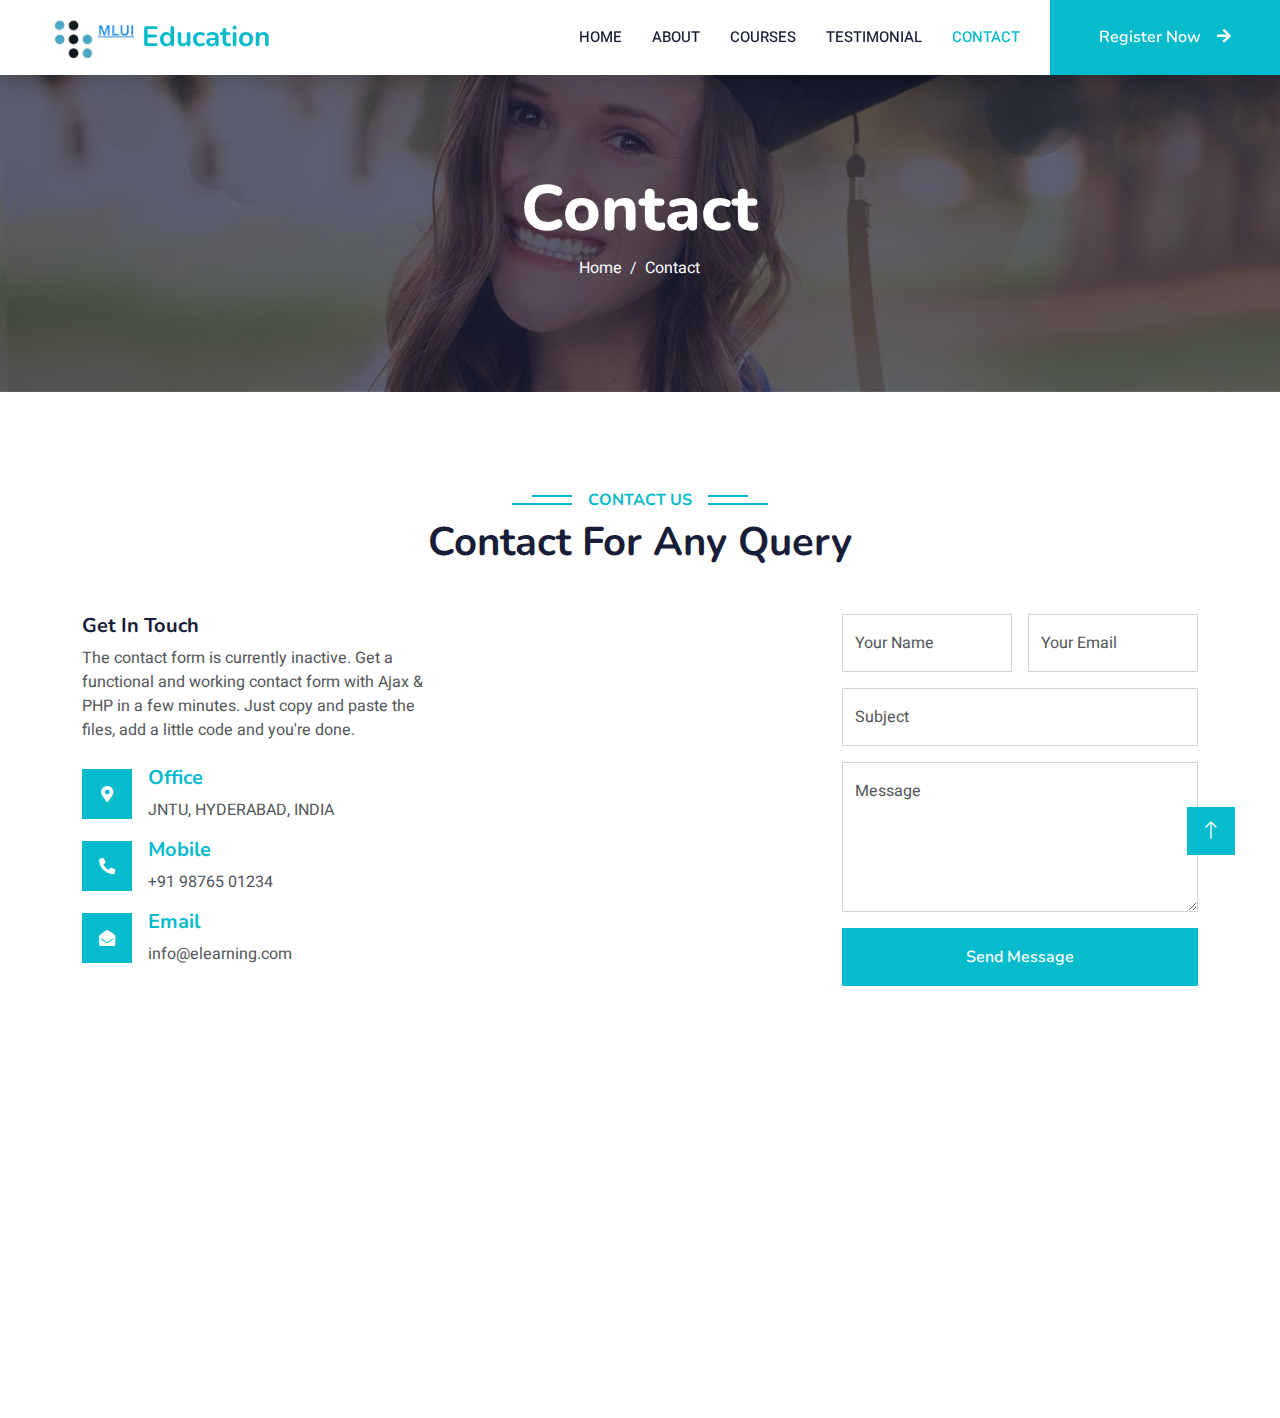
<file: contact.html>
<!DOCTYPE html>
<html lang="en">

<head>
    <meta charset="utf-8">
    <title>Education</title>
    <meta content="width=device-width, initial-scale=1.0" name="viewport">
    <meta content="" name="keywords">
    <meta content="" name="description">

    <!-- Favicon -->
    <link href="img/favicon.ico" rel="icon">

    <!-- Google Web Fonts -->
    <link rel="preconnect" href="https://fonts.googleapis.com">
    <link rel="preconnect" href="https://fonts.gstatic.com" crossorigin>
    <link href="https://fonts.googleapis.com/css2?family=Heebo:wght@400;500;600&family=Nunito:wght@600;700;800&display=swap" rel="stylesheet">

    <!-- Icon Font Stylesheet -->
    <link href="https://cdnjs.cloudflare.com/ajax/libs/font-awesome/5.10.0/css/all.min.css" rel="stylesheet">
    <link href="https://cdn.jsdelivr.net/npm/bootstrap-icons@1.4.1/font/bootstrap-icons.css" rel="stylesheet">

    <!-- Libraries Stylesheet -->
    <link href="lib/animate/animate.min.css" rel="stylesheet">
    <link href="lib/owlcarousel/assets/owl.carousel.min.css" rel="stylesheet">

    <!-- Customized Bootstrap Stylesheet -->
    <link href="css/bootstrap.min.css" rel="stylesheet">

    <!-- Template Stylesheet -->
    <link href="css/style.css" rel="stylesheet">
</head>

<body>
    <!-- Spinner Start -->
    <div id="spinner" class="show bg-white position-fixed translate-middle w-100 vh-100 top-50 start-50 d-flex align-items-center justify-content-center">
        <div class="spinner-border text-primary" style="width: 3rem; height: 3rem;" role="status">
            <span class="sr-only">Loading...</span>
        </div>
    </div>
    <!-- Spinner End -->


    <!-- Navbar Start -->
    <nav class="navbar navbar-expand-lg bg-white navbar-light shadow sticky-top p-0">
        <a href="index.html" class="navbar-brand d-flex align-items-center px-4 px-lg-5">
            <!-- <h2 class="m-0 text-primary"><i class="fa fa-book me-3"></i>Education</h2> -->
            <img src="images/logoo.png" alt="logo" style="height: 90%;"><h3 class="m-2 text-primary ">Education </h3>
        </a>
        <button type="button" class="navbar-toggler me-4" data-bs-toggle="collapse" data-bs-target="#navbarCollapse">
            <span class="navbar-toggler-icon"></span>
        </button>
        <div class="collapse navbar-collapse" id="navbarCollapse">
            <div class="navbar-nav ms-auto p-4 p-lg-0">
                <a href="index.html" class="nav-item nav-link">Home</a>
                <a href="about.html" class="nav-item nav-link">About</a>
                <a href="courses.html" class="nav-item nav-link">Courses</a>
                <!-- <div class="nav-item dropdown">
                    <a href="#" class="nav-link dropdown-toggle" data-bs-toggle="dropdown">Pages</a>
                    <div class="dropdown-menu fade-down m-0">
                        <a href="team.html" class="dropdown-item">Our Team</a> -->
                        <a href="testimonial.html" class="nav-item nav-link">Testimonial</a>
                        <!-- <a href="404.html" class="dropdown-item">404 Page</a>
                    </div>
                </div> -->
                <a href="contact.html" class="nav-item nav-link active">Contact</a>
            </div>
            <a href="register.html" class="btn btn-primary py-4 px-lg-5 d-none d-lg-block">Register Now<i class="fa fa-arrow-right ms-3"></i></a>
        </div>
    </nav>
    <!-- Navbar End -->


    <!-- Header Start -->
    <div class="container-fluid bg-primary py-5 mb-5 page-header">
        <div class="container py-5">
            <div class="row justify-content-center">
                <div class="col-lg-10 text-center">
                    <h1 class="display-3 text-white animated slideInDown">Contact</h1>
                    <nav aria-label="breadcrumb">
                        <ol class="breadcrumb justify-content-center">
                            <li class="breadcrumb-item"><a class="text-white" href="#">Home</a></li>
                            <!-- <li class="breadcrumb-item"><a class="text-white" href="#">Pages</a></li> -->
                            <li class="breadcrumb-item text-white active" aria-current="page">Contact</li>
                        </ol>
                    </nav>
                </div>
            </div>
        </div>
    </div>
    <!-- Header End -->


    <!-- Contact Start -->
    <div class="container-xxl py-5">
        <div class="container">
            <div class="text-center wow fadeInUp" data-wow-delay="0.1s">
                <h6 class="section-title bg-white text-center text-primary px-3">Contact Us</h6>
                <h1 class="mb-5">Contact For Any Query</h1>
            </div>
            <div class="row g-4">
                <div class="col-lg-4 col-md-6 wow fadeInUp" data-wow-delay="0.1s">
                    <h5>Get In Touch</h5>
                    <p class="mb-4">The contact form is currently inactive. Get a functional and working contact form with Ajax & PHP in a few minutes. Just copy and paste the files, add a little code and you're done.</p>
                    <div class="d-flex align-items-center mb-3">
                        <div class="d-flex align-items-center justify-content-center flex-shrink-0 bg-primary" style="width: 50px; height: 50px;">
                            <i class="fa fa-map-marker-alt text-white"></i>
                        </div>
                        <div class="ms-3">
                            <h5 class="text-primary">Office</h5>
                            <p class="mb-0">JNTU, HYDERABAD, INDIA</p>
                        </div>
                    </div>
                    <div class="d-flex align-items-center mb-3">
                        <div class="d-flex align-items-center justify-content-center flex-shrink-0 bg-primary" style="width: 50px; height: 50px;">
                            <i class="fa fa-phone-alt text-white"></i>
                        </div>
                        <div class="ms-3">
                            <h5 class="text-primary">Mobile</h5>
                            <p class="mb-0">+91 98765 01234</p>
                        </div>
                    </div>
                    <div class="d-flex align-items-center">
                        <div class="d-flex align-items-center justify-content-center flex-shrink-0 bg-primary" style="width: 50px; height: 50px;">
                            <i class="fa fa-envelope-open text-white"></i>
                        </div>
                        <div class="ms-3">
                            <h5 class="text-primary">Email</h5>
                            <p class="mb-0">info@elearning.com</p>
                        </div>
                    </div>
                </div>
                <div class="col-lg-4 col-md-6 wow fadeInUp" data-wow-delay="0.3s">
                    <iframe class="position-relative rounded w-100 h-100"
                        src="https://www.google.com/maps/embed?pb=!1m18!1m12!1m3!1d951.3010160496669!2d78.38905206948813!3d17.49776957801354!2m3!1f0!2f0!3f0!3m2!1i1024!2i768!4f13.1!3m3!1m2!1s0x3bcb91aff58fe549%3A0xdd67f95fc094e871!2sSridevi%20Nilayam!5e0!3m2!1sen!2sin!4v1721988668798!5m2!1sen!2sin"
                        frameborder="0" style="min-height: 300px; border:0;" allowfullscreen="" aria-hidden="false"
                        tabindex="0"></iframe>
                </div>
                <div class="col-lg-4 col-md-12 wow fadeInUp" data-wow-delay="0.5s">
                    <form>
                        <div class="row g-3">
                            <div class="col-md-6">
                                <div class="form-floating">
                                    <input type="text" class="form-control" id="name" placeholder="Your Name">
                                    <label for="name">Your Name</label>
                                </div>
                            </div>
                            <div class="col-md-6">
                                <div class="form-floating">
                                    <input type="email" class="form-control" id="email" placeholder="Your Email">
                                    <label for="email">Your Email</label>
                                </div>
                            </div>
                            <div class="col-12">
                                <div class="form-floating">
                                    <input type="text" class="form-control" id="subject" placeholder="Subject">
                                    <label for="subject">Subject</label>
                                </div>
                            </div>
                            <div class="col-12">
                                <div class="form-floating">
                                    <textarea class="form-control" placeholder="Leave a message here" id="message" style="height: 150px"></textarea>
                                    <label for="message">Message</label>
                                </div>
                            </div>
                            <div class="col-12">
                                <button class="btn btn-primary w-100 py-3" type="submit">Send Message</button>
                            </div>
                        </div>
                    </form>
                </div>
            </div>
        </div>
    </div>
    <!-- Contact End -->


    <!-- Footer Start -->
    <div class="container-fluid bg-dark text-light footer pt-5 mt-5 wow fadeIn" data-wow-delay="0.1s">
        <div class="container py-5">
            <div class="row g-5">
                <div class="col-lg-3 col-md-6">
                    <h4 class="text-white mb-3">Quick Link</h4>
                    <a class="btn btn-link" href="">About Us</a>
                    <a class="btn btn-link" href="">Contact Us</a>
                    <a class="btn btn-link" href="">Privacy Policy</a>
                    <a class="btn btn-link" href="">Terms & Condition</a>
                    <a class="btn btn-link" href="">FAQs & Help</a>
                </div>
                <div class="col-lg-3 col-md-6">
                    <h4 class="text-white mb-3">Contact</h4>
                    <p class="mb-2"><i class="fa fa-map-marker-alt me-3"></i>JNTU, HYDERABAD, INDIA</p>
                    <p class="mb-2"><i class="fa fa-phone-alt me-3"></i>+91 98765 01234</p>
                    <p class="mb-2"><i class="fa fa-envelope me-3"></i>info@edu.com</p>
                    <div class="d-flex pt-2">
                        <a class="btn btn-outline-light btn-social" href=""><i class="fab fa-twitter"></i></a>
                        <a class="btn btn-outline-light btn-social" href=""><i class="fab fa-facebook-f"></i></a>
                        <a class="btn btn-outline-light btn-social" href=""><i class="fab fa-youtube"></i></a>
                        <a class="btn btn-outline-light btn-social" href=""><i class="fab fa-linkedin-in"></i></a>
                    </div>
                </div>
                <div class="col-lg-3 col-md-6">
                    <h4 class="text-white mb-3">Gallery</h4>
                    <div class="row g-2 pt-2">
                        <div class="col-4">
                            <img class="img-fluid bg-light p-1" src="img/course-1.jpg" alt="">
                        </div>
                        <div class="col-4">
                            <img class="img-fluid bg-light p-1" src="img/course-2.jpg" alt="">
                        </div>
                        <div class="col-4">
                            <img class="img-fluid bg-light p-1" src="img/course-3.jpg" alt="">
                        </div>
                        <div class="col-4">
                            <img class="img-fluid bg-light p-1" src="img/course-2.jpg" alt="">
                        </div>
                        <div class="col-4">
                            <img class="img-fluid bg-light p-1" src="img/course-3.jpg" alt="">
                        </div>
                        <div class="col-4">
                            <img class="img-fluid bg-light p-1" src="img/course-1.jpg" alt="">
                        </div>
                    </div>
                </div>
                <div class="col-lg-3 col-md-6">
                    <h4 class="text-white mb-3">Newsletter</h4>
                    <p>Dolor amet sit justo amet elitr clita ipsum elitr est.</p>
                    <div class="position-relative mx-auto" style="max-width: 400px;">
                        <input class="form-control border-0 w-100 py-3 ps-4 pe-5" type="text" placeholder="Your email">
                        <button type="button" class="btn btn-primary py-2 position-absolute top-0 end-0 mt-2 me-2">SignUp</button>
                    </div>
                </div>
            </div>
        </div>
        <!-- <div class="container">
            <div class="copyright">
                <div class="row">
                    <div class="col-md-6 text-center text-md-start mb-3 mb-md-0">
                        &copy; <a class="border-bottom" href="#">Your Site Name</a>, All Right Reserved.

                        
                        Designed By <a class="border-bottom" href="#">Education</a><br><br>
                      
                    </div>
                    <div class="col-md-6 text-center text-md-end">
                        <div class="footer-menu">
                            <a href="">Home</a>
                            <a href="">Cookies</a>
                            <a href="">Help</a>
                            <a href="">FQAs</a>
                        </div>
                    </div>
                </div>
            </div>
        </div> -->
    </div>
    <!-- Footer End -->


    <!-- Back to Top -->
    <a href="#" class="btn btn-lg btn-primary btn-lg-square back-to-top"><i class="bi bi-arrow-up"></i></a>


    <!-- JavaScript Libraries -->
    <script src="https://code.jquery.com/jquery-3.4.1.min.js"></script>
    <script src="https://cdn.jsdelivr.net/npm/bootstrap@5.0.0/dist/js/bootstrap.bundle.min.js"></script>
    <script src="lib/wow/wow.min.js"></script>
    <script src="lib/easing/easing.min.js"></script>
    <script src="lib/waypoints/waypoints.min.js"></script>
    <script src="lib/owlcarousel/owl.carousel.min.js"></script>

    <!-- Template Javascript -->
    <script src="js/main.js"></script>
</body>

</html>
</file>
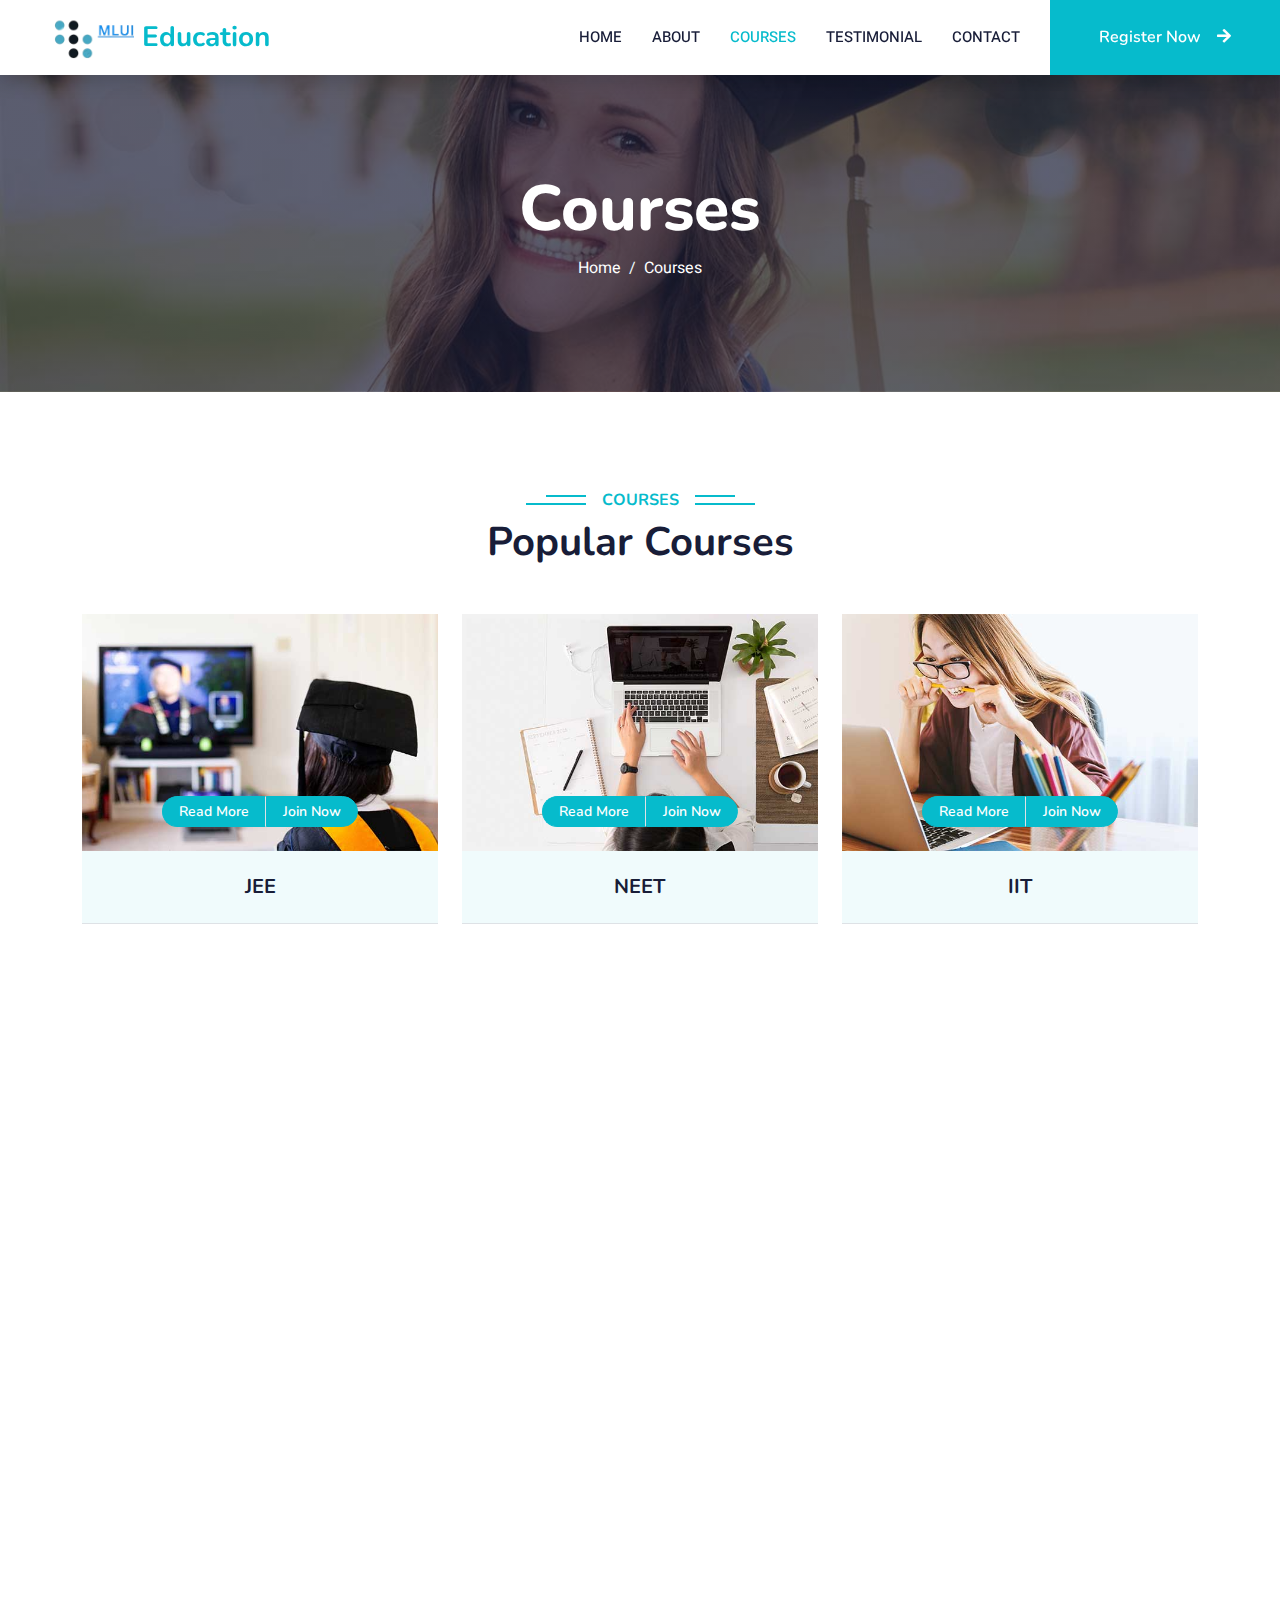
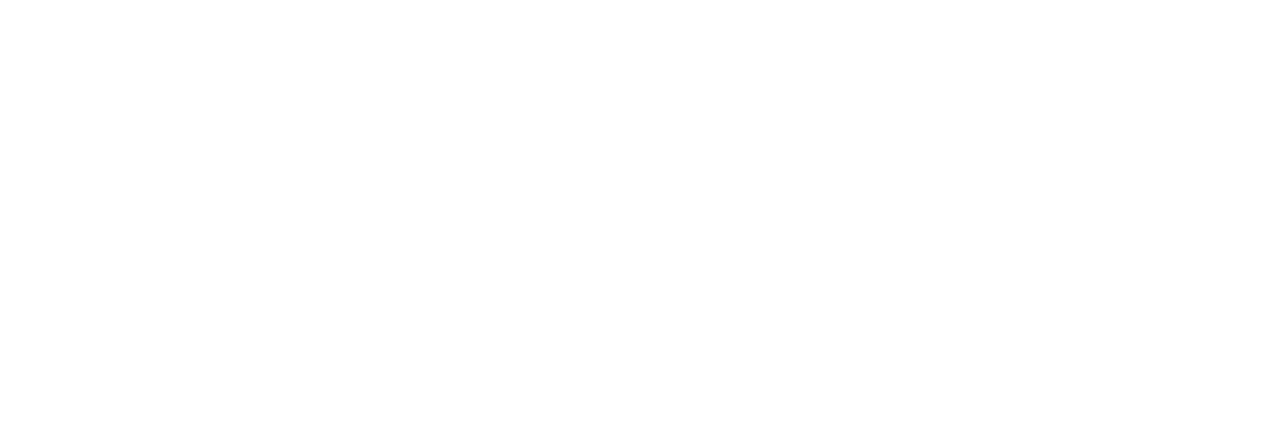
<file: courses.html>
<!DOCTYPE html>
<html lang="en">

<head>
    <meta charset="utf-8">
    <title>Education</title>
    <meta content="width=device-width, initial-scale=1.0" name="viewport">
    <meta content="" name="keywords">
    <meta content="" name="description">

    <!-- Favicon -->
    <link href="img/favicon.ico" rel="icon">

    <!-- Google Web Fonts -->
    <link rel="preconnect" href="https://fonts.googleapis.com">
    <link rel="preconnect" href="https://fonts.gstatic.com" crossorigin>
    <link href="https://fonts.googleapis.com/css2?family=Heebo:wght@400;500;600&family=Nunito:wght@600;700;800&display=swap" rel="stylesheet">

    <!-- Icon Font Stylesheet -->
    <link href="https://cdnjs.cloudflare.com/ajax/libs/font-awesome/5.10.0/css/all.min.css" rel="stylesheet">
    <link href="https://cdn.jsdelivr.net/npm/bootstrap-icons@1.4.1/font/bootstrap-icons.css" rel="stylesheet">

    <!-- Libraries Stylesheet -->
    <link href="lib/animate/animate.min.css" rel="stylesheet">
    <link href="lib/owlcarousel/assets/owl.carousel.min.css" rel="stylesheet">

    <!-- Customized Bootstrap Stylesheet -->
    <link href="css/bootstrap.min.css" rel="stylesheet">

    <!-- Template Stylesheet -->
    <link href="css/style.css" rel="stylesheet">
</head>

<body>
    <!-- Spinner Start -->
    <div id="spinner" class="show bg-white position-fixed translate-middle w-100 vh-100 top-50 start-50 d-flex align-items-center justify-content-center">
        <div class="spinner-border text-primary" style="width: 3rem; height: 3rem;" role="status">
            <span class="sr-only">Loading...</span>
        </div>
    </div>
    <!-- Spinner End -->


    <!-- Navbar Start -->
    <nav class="navbar navbar-expand-lg bg-white navbar-light shadow sticky-top p-0">
        <a href="index.html" class="navbar-brand d-flex align-items-center px-4 px-lg-5">
            <!-- <h2 class="m-0 text-primary"><i class="fa fa-book me-3"></i>Education</h2> -->
            <img src="images/logoo.png" alt="logo" style="height: 90%;"><h3 class="m-2 text-primary ">Education </h3>
        </a>
        <button type="button" class="navbar-toggler me-4" data-bs-toggle="collapse" data-bs-target="#navbarCollapse">
            <span class="navbar-toggler-icon"></span>
        </button>
        <div class="collapse navbar-collapse" id="navbarCollapse">
            <div class="navbar-nav ms-auto p-4 p-lg-0">
                <a href="index.html" class="nav-item nav-link">Home</a>
                <a href="about.html" class="nav-item nav-link">About</a>
                <a href="courses.html" class="nav-item nav-link active">Courses</a>
                <!-- <div class="nav-item dropdown">
                    <a href="#" class="nav-link dropdown-toggle" data-bs-toggle="dropdown">Pages</a>
                    <div class="dropdown-menu fade-down m-0">
                        <a href="team.html" class="dropdown-item">Our Team</a> -->
                        <a href="testimonial.html" class="nav-item nav-link">Testimonial</a>
                        <!-- <a href="404.html" class="dropdown-item">404 Page</a>
                    </div>
                </div> -->
                <a href="contact.html" class="nav-item nav-link">Contact</a>
            </div>
            <a href="register.html" class="btn btn-primary py-4 px-lg-5 d-none d-lg-block">Register Now<i class="fa fa-arrow-right ms-3"></i></a>
        </div>
    </nav>
    <!-- Navbar End -->


    <!-- Header Start -->
    <div class="container-fluid bg-primary py-5 mb-5 page-header">
        <div class="container py-5">
            <div class="row justify-content-center">
                <div class="col-lg-10 text-center">
                    <h1 class="display-3 text-white animated slideInDown">Courses</h1>
                    <nav aria-label="breadcrumb">
                        <ol class="breadcrumb justify-content-center">
                            <li class="breadcrumb-item"><a class="text-white" href="#">Home</a></li>
                            <!-- <li class="breadcrumb-item"><a class="text-white" href="#">Pages</a></li> -->
                            <li class="breadcrumb-item text-white active" aria-current="page">Courses</li>
                        </ol>
                    </nav>
                </div>
            </div>
        </div>
    </div>
    <!-- Header End -->


    


    <!-- Courses Start -->
    <div class="container-xxl py-5">
        <div class="container">
            <div class="text-center wow fadeInUp" data-wow-delay="0.1s">
                <h6 class="section-title bg-white text-center text-primary px-3">Courses</h6>
                <h1 class="mb-5">Popular Courses</h1>
            </div>
            <div class="row g-4 justify-content-center">
                <div class="col-lg-4 col-md-6 wow fadeInUp" data-wow-delay="0.1s">
                    <div class="course-item bg-light">
                        <div class="position-relative overflow-hidden">
                            <img class="img-fluid" src="img/course-1.jpg" alt="">
                            <div class="w-100 d-flex justify-content-center position-absolute bottom-0 start-0 mb-4">
                                <a href="#" class="flex-shrink-0 btn btn-sm btn-primary px-3 border-end" style="border-radius: 30px 0 0 30px;">Read More</a>
                                <a href="#" class="flex-shrink-0 btn btn-sm btn-primary px-3" style="border-radius: 0 30px 30px 0;">Join Now</a>
                            </div>
                        </div>
                        <div class="text-center p-4 pb-0">
                            <!-- <h3 class="mb-0">$149.00</h3>
                            <div class="mb-3">
                                <small class="fa fa-star text-primary"></small>
                                <small class="fa fa-star text-primary"></small>
                                <small class="fa fa-star text-primary"></small>
                                <small class="fa fa-star text-primary"></small>
                                <small class="fa fa-star text-primary"></small>
                                <small>(123)</small>
                            </div> -->
                            <h5 class="mb-4">JEE</h5>
                        </div>
                        <div class="d-flex border-top">
                            <!-- <small class="flex-fill text-center border-end py-2"><i class="fa fa-user-tie text-primary me-2"></i>John Doe</small>
                            <small class="flex-fill text-center border-end py-2"><i class="fa fa-clock text-primary me-2"></i>1.49 Hrs</small>
                            <small class="flex-fill text-center py-2"><i class="fa fa-user text-primary me-2"></i>30 Students</small> -->
                        </div>
                    </div>
                </div>
                <div class="col-lg-4 col-md-6 wow fadeInUp" data-wow-delay="0.3s">
                    <div class="course-item bg-light">
                        <div class="position-relative overflow-hidden">
                            <img class="img-fluid" src="img/course-2.jpg" alt="">
                            <div class="w-100 d-flex justify-content-center position-absolute bottom-0 start-0 mb-4">
                                <a href="#" class="flex-shrink-0 btn btn-sm btn-primary px-3 border-end" style="border-radius: 30px 0 0 30px;">Read More</a>
                                <a href="#" class="flex-shrink-0 btn btn-sm btn-primary px-3" style="border-radius: 0 30px 30px 0;">Join Now</a>
                            </div>
                        </div>
                        <div class="text-center p-4 pb-0">
                            <!-- <h3 class="mb-0">$149.00</h3>
                            <div class="mb-3">
                                <small class="fa fa-star text-primary"></small>
                                <small class="fa fa-star text-primary"></small>
                                <small class="fa fa-star text-primary"></small>
                                <small class="fa fa-star text-primary"></small>
                                <small class="fa fa-star text-primary"></small>
                                <small>(123)</small>
                            </div> -->
                            <h5 class="mb-4">NEET</h5>
                        </div>
                        <div class="d-flex border-top">
                            <!-- <small class="flex-fill text-center border-end py-2"><i class="fa fa-user-tie text-primary me-2"></i>John Doe</small>
                            <small class="flex-fill text-center border-end py-2"><i class="fa fa-clock text-primary me-2"></i>1.49 Hrs</small>
                            <small class="flex-fill text-center py-2"><i class="fa fa-user text-primary me-2"></i>30 Students</small> -->
                        </div>
                    </div>
                </div>
                <div class="col-lg-4 col-md-6 wow fadeInUp" data-wow-delay="0.5s">
                    <div class="course-item bg-light">
                        <div class="position-relative overflow-hidden">
                            <img class="img-fluid" src="img/course-3.jpg" alt="">
                            <div class="w-100 d-flex justify-content-center position-absolute bottom-0 start-0 mb-4">
                                <a href="#" class="flex-shrink-0 btn btn-sm btn-primary px-3 border-end" style="border-radius: 30px 0 0 30px;">Read More</a>
                                <a href="#" class="flex-shrink-0 btn btn-sm btn-primary px-3" style="border-radius: 0 30px 30px 0;">Join Now</a>
                            </div>
                        </div>
                        <div class="text-center p-4 pb-0">
                            <!-- <h3 class="mb-0">$149.00</h3>
                            <div class="mb-3">
                                <small class="fa fa-star text-primary"></small>
                                <small class="fa fa-star text-primary"></small>
                                <small class="fa fa-star text-primary"></small>
                                <small class="fa fa-star text-primary"></small>
                                <small class="fa fa-star text-primary"></small>
                                <small>(123)</small>
                            </div> -->
                            <h5 class="mb-4">IIT </h5>
                        </div>
                        <div class="d-flex border-top">
                            <!-- <small class="flex-fill text-center border-end py-2"><i class="fa fa-user-tie text-primary me-2"></i>John Doe</small>
                            <small class="flex-fill text-center border-end py-2"><i class="fa fa-clock text-primary me-2"></i>1.49 Hrs</small>
                            <small class="flex-fill text-center py-2"><i class="fa fa-user text-primary me-2"></i>30 Students</small> -->
                        </div>
                    </div>
                </div>
            </div>
        </div>
    </div>
    <!-- Courses End -->


    <!-- Categories Start -->
    <div class="container-xxl py-5 category">
        <div class="container">
            <div class="text-center wow fadeInUp" data-wow-delay="0.1s">
                <h6 class="section-title bg-white text-center text-primary px-3">Gallery</h6>
                <h1 class="mb-5">Our Gallery</h1>
            </div>
            <div class="row g-3">
                <div class="col-lg-7 col-md-6">
                    <div class="row g-3">
                        <div class="col-lg-12 col-md-12 wow zoomIn" data-wow-delay="0.1s">
                            <a class="position-relative d-block overflow-hidden" href="">
                                <img class="img-fluid" src="img/cat-1.jpg" alt="">
                                <!-- <div class="bg-white text-center position-absolute bottom-0 end-0 py-2 px-3" style="margin: 1px;">
                                    <h5 class="m-0">Web Design</h5>
                                    <small class="text-primary">49 Courses</small>
                                </div> -->
                            </a>
                        </div>
                        <div class="col-lg-6 col-md-12 wow zoomIn" data-wow-delay="0.3s">
                            <a class="position-relative d-block overflow-hidden" href="">
                                <img class="img-fluid" src="img/cat-2.jpg" alt="">
                                <!-- <div class="bg-white text-center position-absolute bottom-0 end-0 py-2 px-3" style="margin: 1px;">
                                    <h5 class="m-0">Graphic Design</h5>
                                    <small class="text-primary">49 Courses</small>
                                </div> -->
                            </a>
                        </div>
                        <div class="col-lg-6 col-md-12 wow zoomIn" data-wow-delay="0.5s">
                            <a class="position-relative d-block overflow-hidden" href="">
                                <img class="img-fluid" src="img/cat-3.jpg" alt="">
                                <!-- <div class="bg-white text-center position-absolute bottom-0 end-0 py-2 px-3" style="margin: 1px;">
                                    <h5 class="m-0">Video Editing</h5>
                                    <small class="text-primary">49 Courses</small>
                                </div> -->
                            </a>
                        </div>
                    </div>
                </div>
                <div class="col-lg-5 col-md-6 wow zoomIn" data-wow-delay="0.7s" style="min-height: 350px;">
                    <a class="position-relative d-block h-100 overflow-hidden" href="">
                        <img class="img-fluid position-absolute w-100 h-100" src="img/cat-4.jpg" alt="" style="object-fit: cover;">
                        <!-- <div class="bg-white text-center position-absolute bottom-0 end-0 py-2 px-3" style="margin:  1px;">
                            <h5 class="m-0">Online Marketing</h5>
                            <small class="text-primary">49 Courses</small>
                        </div> -->
                    </a>
                </div>
            </div>
        </div>
    </div>
    <!-- Categories Start -->


    <!-- Testimonial Start -->
    <!-- <div class="container-xxl py-5 wow fadeInUp" data-wow-delay="0.1s">
        <div class="container">
            <div class="text-center">
                <h6 class="section-title bg-white text-center text-primary px-3">Testimonial</h6>
                <h1 class="mb-5">Our Students Say!</h1>
            </div>
            <div class="owl-carousel testimonial-carousel position-relative">
                <div class="testimonial-item text-center">
                    <img class="border rounded-circle p-2 mx-auto mb-3" src="images/man.jpg" style="width: 80px; height: 80px;">
                    <h5 class="mb-0">Student Name</h5>
                    <p>Course Name</p>
                    <div class="testimonial-text bg-light text-center p-4">
                    <p class="mb-0">Tempor erat elitr rebum at clita. Diam dolor diam ipsum sit diam amet diam et eos. Clita erat ipsum et lorem et sit.</p>
                    </div>
                </div>
                <div class="testimonial-item text-center">
                    <img class="border rounded-circle p-2 mx-auto mb-3" src="images/woman.jpg" style="width: 80px; height: 80px;">
                    <h5 class="mb-0">Student Name</h5>
                    <p>Course Name</p>
                    <div class="testimonial-text bg-light text-center p-4">
                    <p class="mb-0">Tempor erat elitr rebum at clita. Diam dolor diam ipsum sit diam amet diam et eos. Clita erat ipsum et lorem et sit.</p>
                    </div>
                </div>
                <div class="testimonial-item text-center">
                    <img class="border rounded-circle p-2 mx-auto mb-3" src="images/man.jpg" style="width: 80px; height: 80px;">
                    <h5 class="mb-0">Student Name</h5>
                    <p>Course Name</p>
                    <div class="testimonial-text bg-light text-center p-4">
                    <p class="mb-0">Tempor erat elitr rebum at clita. Diam dolor diam ipsum sit diam amet diam et eos. Clita erat ipsum et lorem et sit.</p>
                    </div>
                </div>
                <div class="testimonial-item text-center">
                    <img class="border rounded-circle p-2 mx-auto mb-3" src="images/woman.jpg" style="width: 80px; height: 80px;">
                    <h5 class="mb-0">Student Name</h5>
                    <p>Course Name</p>
                    <div class="testimonial-text bg-light text-center p-4">
                    <p class="mb-0">Tempor erat elitr rebum at clita. Diam dolor diam ipsum sit diam amet diam et eos. Clita erat ipsum et lorem et sit.</p>
                    </div>
                </div>
            </div>
        </div>
    </div> -->
    <!-- Testimonial End -->
        

    <!-- Footer Start -->
    <div class="container-fluid bg-dark text-light footer pt-5 mt-5 wow fadeIn" data-wow-delay="0.1s">
        <div class="container py-5">
            <div class="row g-5">
                <div class="col-lg-3 col-md-6">
                    <h4 class="text-white mb-3">Quick Link</h4>
                    <a class="btn btn-link" href="">About Us</a>
                    <a class="btn btn-link" href="">Contact Us</a>
                    <a class="btn btn-link" href="">Privacy Policy</a>
                    <a class="btn btn-link" href="">Terms & Condition</a>
                    <a class="btn btn-link" href="">FAQs & Help</a>
                </div>
                <div class="col-lg-3 col-md-6">
                    <h4 class="text-white mb-3">Contact</h4>
                    <p class="mb-2"><i class="fa fa-map-marker-alt me-3"></i>JNTU, HYDERABAD, INDIA</p>
                    <p class="mb-2"><i class="fa fa-phone-alt me-3"></i>+91 98765 01234</p>
                    <p class="mb-2"><i class="fa fa-envelope me-3"></i>info@edu.com</p>
                    <div class="d-flex pt-2">
                        <a class="btn btn-outline-light btn-social" href=""><i class="fab fa-twitter"></i></a>
                        <a class="btn btn-outline-light btn-social" href=""><i class="fab fa-facebook-f"></i></a>
                        <a class="btn btn-outline-light btn-social" href=""><i class="fab fa-youtube"></i></a>
                        <a class="btn btn-outline-light btn-social" href=""><i class="fab fa-linkedin-in"></i></a>
                    </div>
                </div>
                <div class="col-lg-3 col-md-6">
                    <h4 class="text-white mb-3">Gallery</h4>
                    <div class="row g-2 pt-2">
                        <div class="col-4">
                            <img class="img-fluid bg-light p-1" src="img/course-1.jpg" alt="">
                        </div>
                        <div class="col-4">
                            <img class="img-fluid bg-light p-1" src="img/course-2.jpg" alt="">
                        </div>
                        <div class="col-4">
                            <img class="img-fluid bg-light p-1" src="img/course-3.jpg" alt="">
                        </div>
                        <div class="col-4">
                            <img class="img-fluid bg-light p-1" src="img/course-2.jpg" alt="">
                        </div>
                        <div class="col-4">
                            <img class="img-fluid bg-light p-1" src="img/course-3.jpg" alt="">
                        </div>
                        <div class="col-4">
                            <img class="img-fluid bg-light p-1" src="img/course-1.jpg" alt="">
                        </div>
                    </div>
                </div>
                <div class="col-lg-3 col-md-6">
                    <h4 class="text-white mb-3">Newsletter</h4>
                    <p>Dolor amet sit justo amet elitr clita ipsum elitr est.</p>
                    <div class="position-relative mx-auto" style="max-width: 400px;">
                        <input class="form-control border-0 w-100 py-3 ps-4 pe-5" type="text" placeholder="Your email">
                        <button type="button" class="btn btn-primary py-2 position-absolute top-0 end-0 mt-2 me-2">SignUp</button>
                    </div>
                </div>
            </div>
        </div>
        <!-- <div class="container">
            <div class="copyright">
                <div class="row">
                    <div class="col-md-6 text-center text-md-start mb-3 mb-md-0">
                        &copy; <a class="border-bottom" href="#">Your Site Name</a>, All Right Reserved.

                        
                        Designed By <a class="border-bottom" href="#">Education</a><br><br>
                        
                    </div>
                    <div class="col-md-6 text-center text-md-end">
                        <div class="footer-menu">
                            <a href="">Home</a>
                            <a href="">Cookies</a>
                            <a href="">Help</a>
                            <a href="">FQAs</a>
                        </div>
                    </div>
                </div>
            </div>
        </div>
    </div> -->
    <!-- Footer End -->


    

    <!-- Back to Top -->
    <a href="#" class="btn btn-lg btn-primary btn-lg-square back-to-top"><i class="bi bi-arrow-up"></i></a>


    <!-- JavaScript Libraries -->
    <script src="https://code.jquery.com/jquery-3.4.1.min.js"></script>
    <script src="https://cdn.jsdelivr.net/npm/bootstrap@5.0.0/dist/js/bootstrap.bundle.min.js"></script>
    <script src="lib/wow/wow.min.js"></script>
    <script src="lib/easing/easing.min.js"></script>
    <script src="lib/waypoints/waypoints.min.js"></script>
    <script src="lib/owlcarousel/owl.carousel.min.js"></script>

    <!-- Template Javascript -->
    <script src="js/main.js"></script>
</body>

</html>
</file>
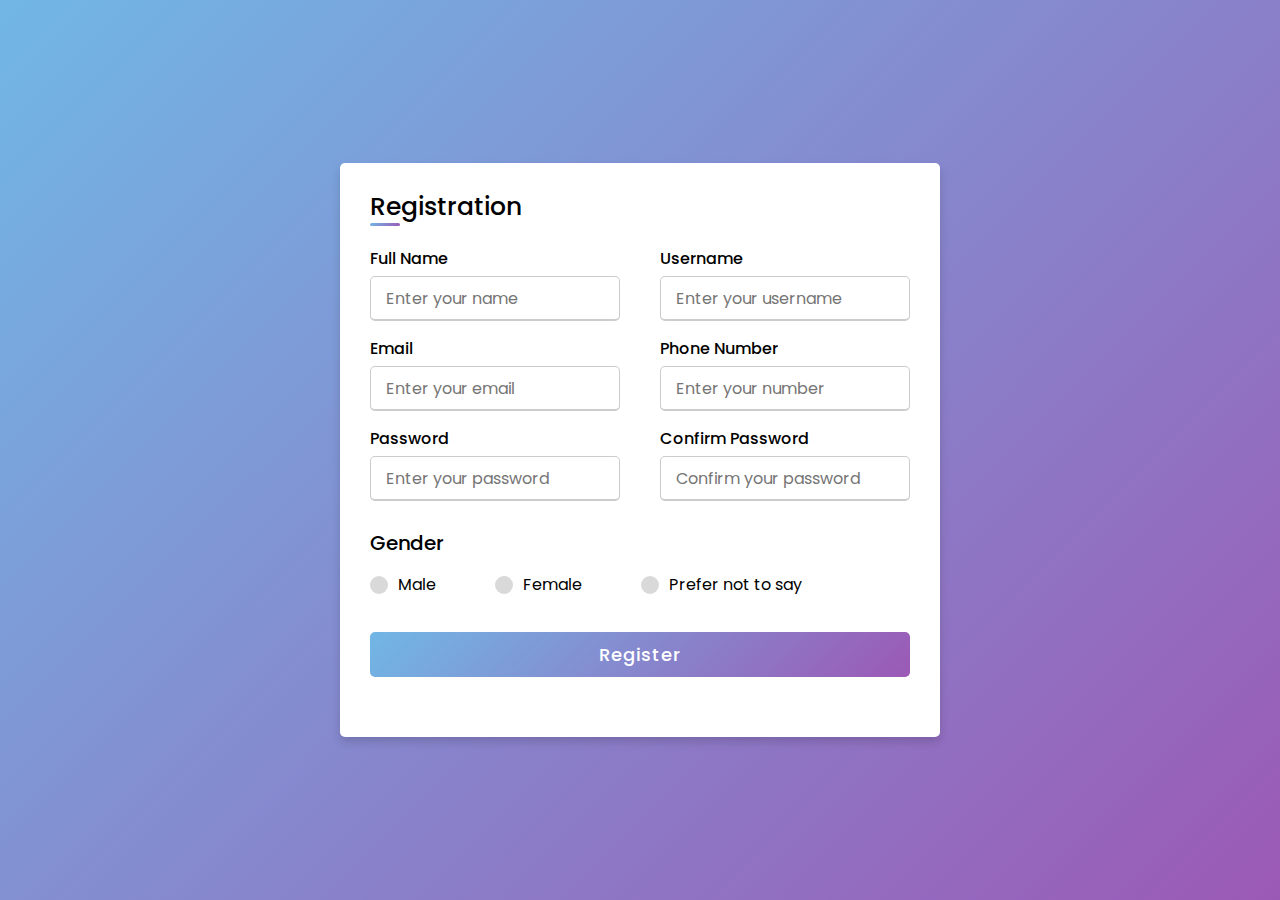
<file: register.html>
<!DOCTYPE html>
<!-- Created By CodingLab - www.codinglabweb.com -->
<html lang="en" dir="ltr">

<head>
    <meta charset="UTF-8">
    <title> Registration Form </title>
    <link rel="stylesheet" href="css/register.css">
    <meta name="viewport" content="width=device-width, initial-scale=1.0">
</head>

<body>
    <div class="container">
        <div class="title">Registration</div>
        <div class="content">
            <div class="content">
                <form action="#">
                    <div class="user-details">
                        <div class="input-box">
                            <span class="details">Full Name</span>
                            <input type="text" placeholder="Enter your name" required>
                        </div>
                        <div class="input-box">
                            <span class="details">Username</span>
                            <input type="text" placeholder="Enter your username" required>
                        </div>
                        <div class="input-box">
                            <span class="details">Email</span>
                            <input type="text" placeholder="Enter your email" required>
                        </div>
                        <div class="input-box">
                            <span class="details">Phone Number</span>
                            <input type="text" placeholder="Enter your number" required>
                        </div>
                        <div class="input-box">
                            <span class="details">Password</span>
                            <input type="text" placeholder="Enter your password" required>
                        </div>
                        <div class="input-box">
                            <span class="details">Confirm Password</span>
                            <input type="text" placeholder="Confirm your password" required>
                        </div>
                    </div>
                    <div class="gender-details">
                        <input type="radio" name="gender" id="dot-1">
                        <input type="radio" name="gender" id="dot-2">
                        <input type="radio" name="gender" id="dot-3">
                        <span class="gender-title">Gender</span>
                        <div class="category">
                            <label for="dot-1">
                                <span class="dot one"></span>
                                <span class="gender">Male</span>
                            </label>
                            <label for="dot-2">
                                <span class="dot two"></span>
                                <span class="gender">Female</span>
                            </label>
                            <label for="dot-3">
                                <span class="dot three"></span>
                                <span class="gender">Prefer not to say</span>
                            </label>
                        </div>
                    </div>
                    <div class="button">
                        <input type="submit" value="Register">
                    </div>
                </form>
            </div>
        </div>
    </div>

</body>

</html>
</file>
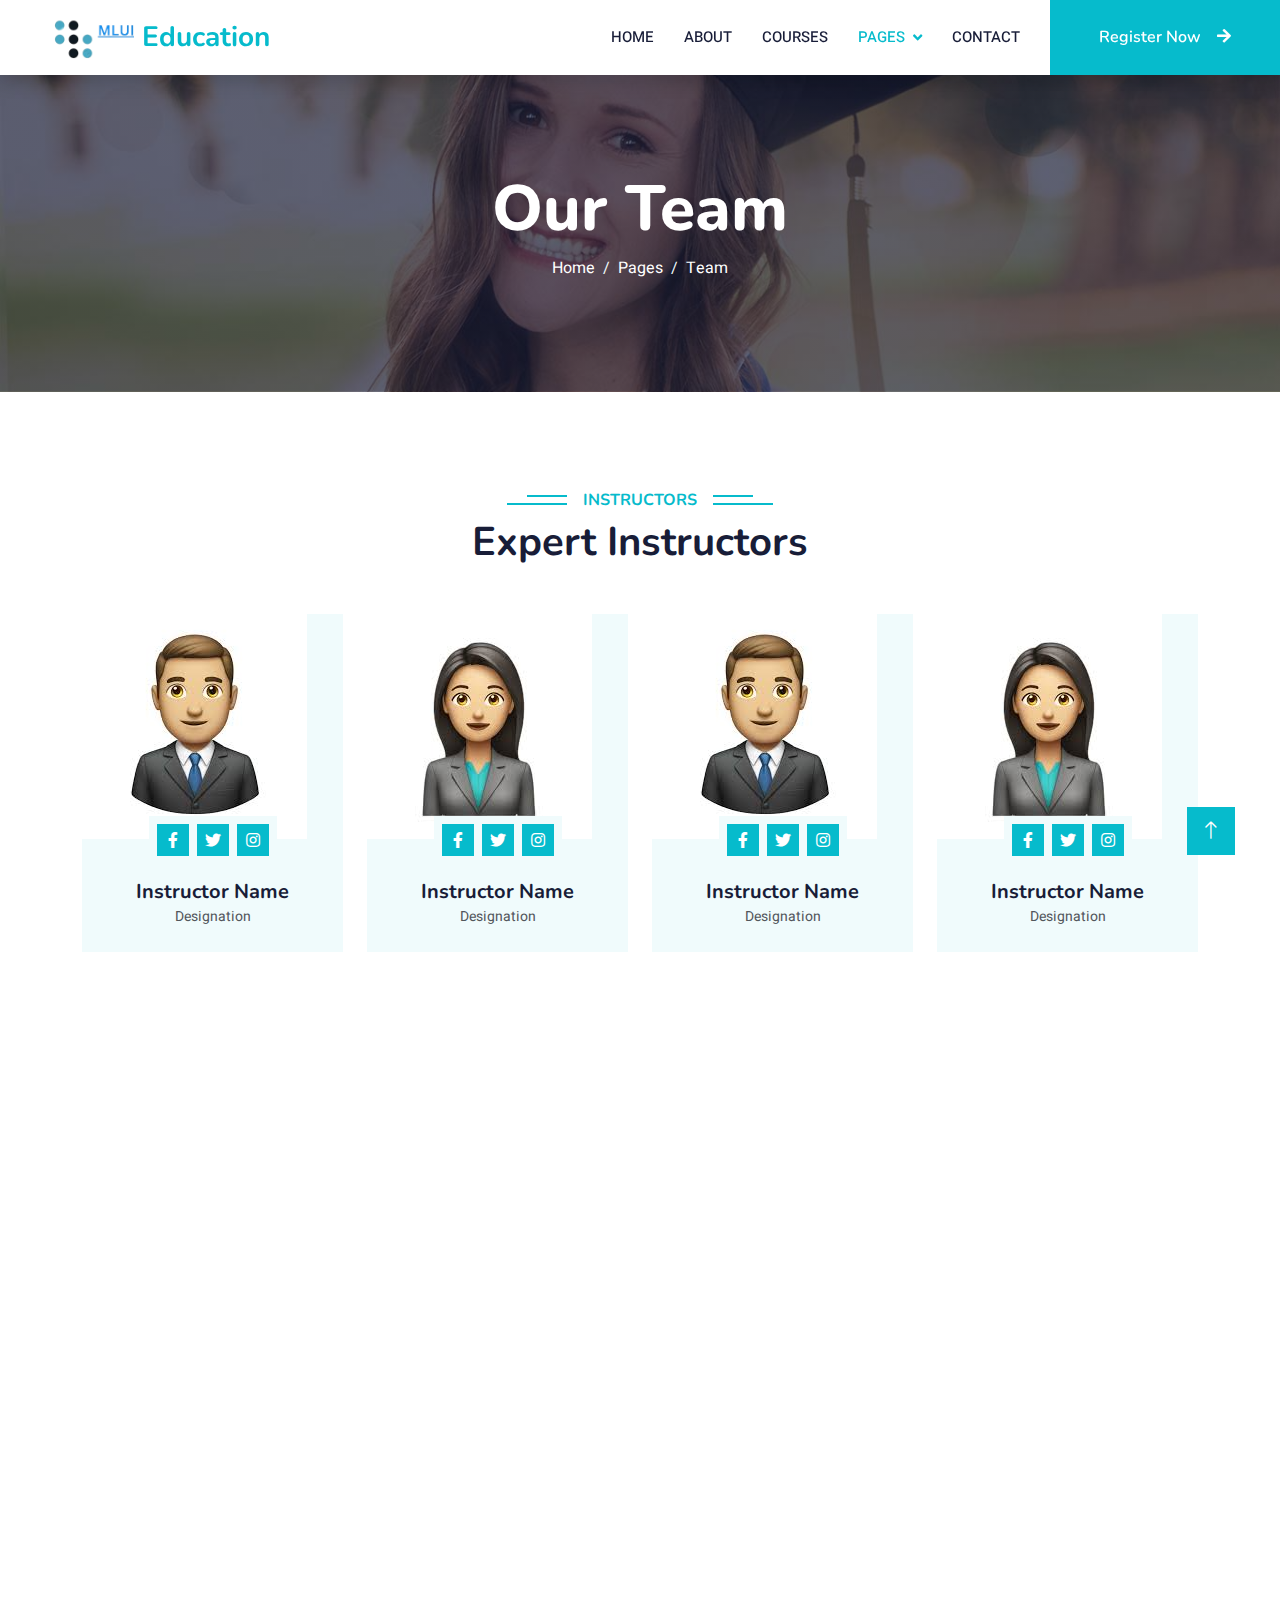
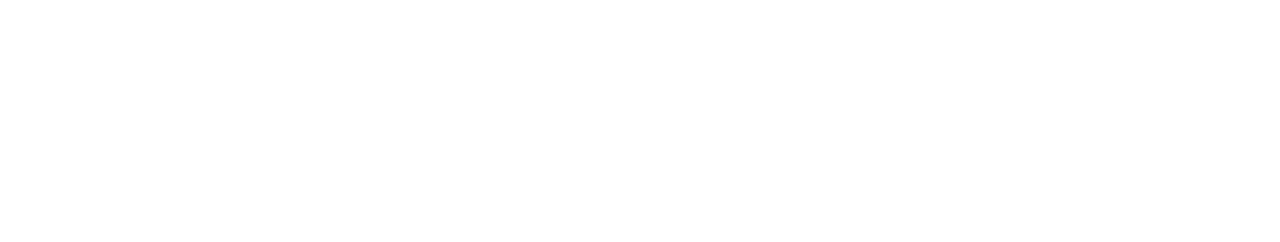
<file: team.html>
<!DOCTYPE html>
<html lang="en">

<head>
    <meta charset="utf-8">
    <title>eLEARNING</title>
    <meta content="width=device-width, initial-scale=1.0" name="viewport">
    <meta content="" name="keywords">
    <meta content="" name="description">

    <!-- Favicon -->
    <link href="img/favicon.ico" rel="icon">

    <!-- Google Web Fonts -->
    <link rel="preconnect" href="https://fonts.googleapis.com">
    <link rel="preconnect" href="https://fonts.gstatic.com" crossorigin>
    <link href="https://fonts.googleapis.com/css2?family=Heebo:wght@400;500;600&family=Nunito:wght@600;700;800&display=swap" rel="stylesheet">

    <!-- Icon Font Stylesheet -->
    <link href="https://cdnjs.cloudflare.com/ajax/libs/font-awesome/5.10.0/css/all.min.css" rel="stylesheet">
    <link href="https://cdn.jsdelivr.net/npm/bootstrap-icons@1.4.1/font/bootstrap-icons.css" rel="stylesheet">

    <!-- Libraries Stylesheet -->
    <link href="lib/animate/animate.min.css" rel="stylesheet">
    <link href="lib/owlcarousel/assets/owl.carousel.min.css" rel="stylesheet">

    <!-- Customized Bootstrap Stylesheet -->
    <link href="css/bootstrap.min.css" rel="stylesheet">

    <!-- Template Stylesheet -->
    <link href="css/style.css" rel="stylesheet">
</head>

<body>
    <!-- Spinner Start -->
    <div id="spinner" class="show bg-white position-fixed translate-middle w-100 vh-100 top-50 start-50 d-flex align-items-center justify-content-center">
        <div class="spinner-border text-primary" style="width: 3rem; height: 3rem;" role="status">
            <span class="sr-only">Loading...</span>
        </div>
    </div>
    <!-- Spinner End -->


    <!-- Navbar Start -->
    <nav class="navbar navbar-expand-lg bg-white navbar-light shadow sticky-top p-0">
        <a href="index.html" class="navbar-brand d-flex align-items-center px-4 px-lg-5">
            <!-- <h2 class="m-0 text-primary"><i class="fa fa-book me-3"></i>eLEARNING</h2> -->
            <img src="images/logoo.png" alt="logo" style="height: 90%;"><h3 class="m-2 text-primary ">Education </h3>
        </a>
        <button type="button" class="navbar-toggler me-4" data-bs-toggle="collapse" data-bs-target="#navbarCollapse">
            <span class="navbar-toggler-icon"></span>
        </button>
        <div class="collapse navbar-collapse" id="navbarCollapse">
            <div class="navbar-nav ms-auto p-4 p-lg-0">
                <a href="index.html" class="nav-item nav-link">Home</a>
                <a href="about.html" class="nav-item nav-link">About</a>
                <a href="courses.html" class="nav-item nav-link">Courses</a>
                <div class="nav-item dropdown">
                    <a href="#" class="nav-link dropdown-toggle active" data-bs-toggle="dropdown">Pages</a>
                    <div class="dropdown-menu fade-down m-0">
                        <a href="team.html" class="dropdown-item active">Our Team</a>
                        <a href="testimonial.html" class="dropdown-item">Testimonial</a>
                        <a href="404.html" class="dropdown-item">404 Page</a>
                    </div>
                </div>
                <a href="contact.html" class="nav-item nav-link">Contact</a>
            </div>
            <a href="register.html" class="btn btn-primary py-4 px-lg-5 d-none d-lg-block">Register Now<i class="fa fa-arrow-right ms-3"></i></a>
        </div>
    </nav>
    <!-- Navbar End -->


    <!-- Header Start -->
    <div class="container-fluid bg-primary py-5 mb-5 page-header">
        <div class="container py-5">
            <div class="row justify-content-center">
                <div class="col-lg-10 text-center">
                    <h1 class="display-3 text-white animated slideInDown">Our Team</h1>
                    <nav aria-label="breadcrumb">
                        <ol class="breadcrumb justify-content-center">
                            <li class="breadcrumb-item"><a class="text-white" href="#">Home</a></li>
                            <li class="breadcrumb-item"><a class="text-white" href="#">Pages</a></li>
                            <li class="breadcrumb-item text-white active" aria-current="page">Team</li>
                        </ol>
                    </nav>
                </div>
            </div>
        </div>
    </div>
    <!-- Header End -->


    <!-- Team Start -->
    <div class="container-xxl py-5">
        <div class="container">
            <div class="text-center wow fadeInUp" data-wow-delay="0.1s">
                <h6 class="section-title bg-white text-center text-primary px-3">Instructors</h6>
                <h1 class="mb-5">Expert Instructors</h1>
            </div>
            <div class="row g-4">
                <div class="col-lg-3 col-md-6 wow fadeInUp" data-wow-delay="0.1s">
                    <div class="team-item bg-light">
                        <div class="overflow-hidden">
                            <img class="img-fluid" src="images/man.jpg" alt="">
                        </div>
                        <div class="position-relative d-flex justify-content-center" style="margin-top: -23px;">
                            <div class="bg-light d-flex justify-content-center pt-2 px-1">
                                <a class="btn btn-sm-square btn-primary mx-1" href=""><i class="fab fa-facebook-f"></i></a>
                                <a class="btn btn-sm-square btn-primary mx-1" href=""><i class="fab fa-twitter"></i></a>
                                <a class="btn btn-sm-square btn-primary mx-1" href=""><i class="fab fa-instagram"></i></a>
                            </div>
                        </div>
                        <div class="text-center p-4">
                            <h5 class="mb-0">Instructor Name</h5>
                            <small>Designation</small>
                        </div>
                    </div>
                </div>
                <div class="col-lg-3 col-md-6 wow fadeInUp" data-wow-delay="0.3s">
                    <div class="team-item bg-light">
                        <div class="overflow-hidden">
                            <img class="img-fluid" src="images/woman.jpg" alt="">
                        </div>
                        <div class="position-relative d-flex justify-content-center" style="margin-top: -23px;">
                            <div class="bg-light d-flex justify-content-center pt-2 px-1">
                                <a class="btn btn-sm-square btn-primary mx-1" href=""><i class="fab fa-facebook-f"></i></a>
                                <a class="btn btn-sm-square btn-primary mx-1" href=""><i class="fab fa-twitter"></i></a>
                                <a class="btn btn-sm-square btn-primary mx-1" href=""><i class="fab fa-instagram"></i></a>
                            </div>
                        </div>
                        <div class="text-center p-4">
                            <h5 class="mb-0">Instructor Name</h5>
                            <small>Designation</small>
                        </div>
                    </div>
                </div>
                <div class="col-lg-3 col-md-6 wow fadeInUp" data-wow-delay="0.5s">
                    <div class="team-item bg-light">
                        <div class="overflow-hidden">
                            <img class="img-fluid" src="images/man.jpg" alt="">
                        </div>
                        <div class="position-relative d-flex justify-content-center" style="margin-top: -23px;">
                            <div class="bg-light d-flex justify-content-center pt-2 px-1">
                                <a class="btn btn-sm-square btn-primary mx-1" href=""><i class="fab fa-facebook-f"></i></a>
                                <a class="btn btn-sm-square btn-primary mx-1" href=""><i class="fab fa-twitter"></i></a>
                                <a class="btn btn-sm-square btn-primary mx-1" href=""><i class="fab fa-instagram"></i></a>
                            </div>
                        </div>
                        <div class="text-center p-4">
                            <h5 class="mb-0">Instructor Name</h5>
                            <small>Designation</small>
                        </div>
                    </div>
                </div>
                <div class="col-lg-3 col-md-6 wow fadeInUp" data-wow-delay="0.7s">
                    <div class="team-item bg-light">
                        <div class="overflow-hidden">
                            <img class="img-fluid" src="images/woman.jpg" alt="">
                        </div>
                        <div class="position-relative d-flex justify-content-center" style="margin-top: -23px;">
                            <div class="bg-light d-flex justify-content-center pt-2 px-1">
                                <a class="btn btn-sm-square btn-primary mx-1" href=""><i class="fab fa-facebook-f"></i></a>
                                <a class="btn btn-sm-square btn-primary mx-1" href=""><i class="fab fa-twitter"></i></a>
                                <a class="btn btn-sm-square btn-primary mx-1" href=""><i class="fab fa-instagram"></i></a>
                            </div>
                        </div>
                        <div class="text-center p-4">
                            <h5 class="mb-0">Instructor Name</h5>
                            <small>Designation</small>
                        </div>
                    </div>
                </div>
                <div class="col-lg-3 col-md-6 wow fadeInUp" data-wow-delay="0.3s">
                    <div class="team-item bg-light">
                        <div class="overflow-hidden">
                            <img class="img-fluid" src="images/woman.jpg" alt="">
                        </div>
                        <div class="position-relative d-flex justify-content-center" style="margin-top: -23px;">
                            <div class="bg-light d-flex justify-content-center pt-2 px-1">
                                <a class="btn btn-sm-square btn-primary mx-1" href=""><i class="fab fa-facebook-f"></i></a>
                                <a class="btn btn-sm-square btn-primary mx-1" href=""><i class="fab fa-twitter"></i></a>
                                <a class="btn btn-sm-square btn-primary mx-1" href=""><i class="fab fa-instagram"></i></a>
                            </div>
                        </div>
                        <div class="text-center p-4">
                            <h5 class="mb-0">Instructor Name</h5>
                            <small>Designation</small>
                        </div>
                    </div>
                </div>
                <div class="col-lg-3 col-md-6 wow fadeInUp" data-wow-delay="0.5s">
                    <div class="team-item bg-light">
                        <div class="overflow-hidden">
                            <img class="img-fluid" src="images/man.jpg" alt="">
                        </div>
                        <div class="position-relative d-flex justify-content-center" style="margin-top: -23px;">
                            <div class="bg-light d-flex justify-content-center pt-2 px-1">
                                <a class="btn btn-sm-square btn-primary mx-1" href=""><i class="fab fa-facebook-f"></i></a>
                                <a class="btn btn-sm-square btn-primary mx-1" href=""><i class="fab fa-twitter"></i></a>
                                <a class="btn btn-sm-square btn-primary mx-1" href=""><i class="fab fa-instagram"></i></a>
                            </div>
                        </div>
                        <div class="text-center p-4">
                            <h5 class="mb-0">Instructor Name</h5>
                            <small>Designation</small>
                        </div>
                    </div>
                </div>
                <div class="col-lg-3 col-md-6 wow fadeInUp" data-wow-delay="0.3s">
                    <div class="team-item bg-light">
                        <div class="overflow-hidden">
                            <img class="img-fluid" src="images/woman.jpg" alt="">
                        </div>
                        <div class="position-relative d-flex justify-content-center" style="margin-top: -23px;">
                            <div class="bg-light d-flex justify-content-center pt-2 px-1">
                                <a class="btn btn-sm-square btn-primary mx-1" href=""><i class="fab fa-facebook-f"></i></a>
                                <a class="btn btn-sm-square btn-primary mx-1" href=""><i class="fab fa-twitter"></i></a>
                                <a class="btn btn-sm-square btn-primary mx-1" href=""><i class="fab fa-instagram"></i></a>
                            </div>
                        </div>
                        <div class="text-center p-4">
                            <h5 class="mb-0">Instructor Name</h5>
                            <small>Designation</small>
                        </div>
                    </div>
                </div>
                <div class="col-lg-3 col-md-6 wow fadeInUp" data-wow-delay="0.5s">
                    <div class="team-item bg-light">
                        <div class="overflow-hidden">
                            <img class="img-fluid" src="images/man.jpg" alt="">
                        </div>
                        <div class="position-relative d-flex justify-content-center" style="margin-top: -23px;">
                            <div class="bg-light d-flex justify-content-center pt-2 px-1">
                                <a class="btn btn-sm-square btn-primary mx-1" href=""><i class="fab fa-facebook-f"></i></a>
                                <a class="btn btn-sm-square btn-primary mx-1" href=""><i class="fab fa-twitter"></i></a>
                                <a class="btn btn-sm-square btn-primary mx-1" href=""><i class="fab fa-instagram"></i></a>
                            </div>
                        </div>
                        <div class="text-center p-4">
                            <h5 class="mb-0">Instructor Name</h5>
                            <small>Designation</small>
                        </div>
                    </div>
                </div>
            </div>
        </div>
    </div>
    <!-- Team End -->
        

    <!-- Footer Start -->
    <div class="container-fluid bg-dark text-light footer pt-5 mt-5 wow fadeIn" data-wow-delay="0.1s">
        <div class="container py-5">
            <div class="row g-5">
                <div class="col-lg-3 col-md-6">
                    <h4 class="text-white mb-3">Quick Link</h4>
                    <a class="btn btn-link" href="">About Us</a>
                    <a class="btn btn-link" href="">Contact Us</a>
                    <a class="btn btn-link" href="">Privacy Policy</a>
                    <a class="btn btn-link" href="">Terms & Condition</a>
                    <a class="btn btn-link" href="">FAQs & Help</a>
                </div>
                <div class="col-lg-3 col-md-6">
                    <h4 class="text-white mb-3">Contact</h4>
                    <p class="mb-2"><i class="fa fa-map-marker-alt me-3"></i>JNTU, HYDERABAD, INDIA</p>
                    <p class="mb-2"><i class="fa fa-phone-alt me-3"></i>+91 98765 01234</p>
                    <p class="mb-2"><i class="fa fa-envelope me-3"></i>info@elearning.com</p>
                    <div class="d-flex pt-2">
                        <a class="btn btn-outline-light btn-social" href=""><i class="fab fa-twitter"></i></a>
                        <a class="btn btn-outline-light btn-social" href=""><i class="fab fa-facebook-f"></i></a>
                        <a class="btn btn-outline-light btn-social" href=""><i class="fab fa-youtube"></i></a>
                        <a class="btn btn-outline-light btn-social" href=""><i class="fab fa-linkedin-in"></i></a>
                    </div>
                </div>
                <div class="col-lg-3 col-md-6">
                    <h4 class="text-white mb-3">Gallery</h4>
                    <div class="row g-2 pt-2">
                        <div class="col-4">
                            <img class="img-fluid bg-light p-1" src="img/course-1.jpg" alt="">
                        </div>
                        <div class="col-4">
                            <img class="img-fluid bg-light p-1" src="img/course-2.jpg" alt="">
                        </div>
                        <div class="col-4">
                            <img class="img-fluid bg-light p-1" src="img/course-3.jpg" alt="">
                        </div>
                        <div class="col-4">
                            <img class="img-fluid bg-light p-1" src="img/course-2.jpg" alt="">
                        </div>
                        <div class="col-4">
                            <img class="img-fluid bg-light p-1" src="img/course-3.jpg" alt="">
                        </div>
                        <div class="col-4">
                            <img class="img-fluid bg-light p-1" src="img/course-1.jpg" alt="">
                        </div>
                    </div>
                </div>
                <div class="col-lg-3 col-md-6">
                    <h4 class="text-white mb-3">Newsletter</h4>
                    <p>Dolor amet sit justo amet elitr clita ipsum elitr est.</p>
                    <div class="position-relative mx-auto" style="max-width: 400px;">
                        <input class="form-control border-0 w-100 py-3 ps-4 pe-5" type="text" placeholder="Your email">
                        <button type="button" class="btn btn-primary py-2 position-absolute top-0 end-0 mt-2 me-2">SignUp</button>
                    </div>
                </div>
            </div>
        </div>
        <div class="container">
            <div class="copyright">
                <div class="row">
                    <div class="col-md-6 text-center text-md-start mb-3 mb-md-0">
                        &copy; <a class="border-bottom" href="#">Your Site Name</a>, All Right Reserved.

                        <!--/*** This template is free as long as you keep the footer author’s credit link/attribution link/backlink. If you'd like to use the template without the footer author’s credit link/attribution link/backlink, you can purchase the Credit Removal License from "https://htmlcodex.com/credit-removal". Thank you for your support. ***/-->
                        Designed By <a class="border-bottom" href="#">eLEARNING</a><br><br>
                        <!-- Distributed By <a class="border-bottom" href="#">ThemeWagon</a> -->
                    </div>
                    <div class="col-md-6 text-center text-md-end">
                        <div class="footer-menu">
                            <a href="">Home</a>
                            <a href="">Cookies</a>
                            <a href="">Help</a>
                            <a href="">FQAs</a>
                        </div>
                    </div>
                </div>
            </div>
        </div>
    </div>
    <!-- Footer End -->


    <!-- Back to Top -->
    <a href="#" class="btn btn-lg btn-primary btn-lg-square back-to-top"><i class="bi bi-arrow-up"></i></a>


    <!-- JavaScript Libraries -->
    <script src="https://code.jquery.com/jquery-3.4.1.min.js"></script>
    <script src="https://cdn.jsdelivr.net/npm/bootstrap@5.0.0/dist/js/bootstrap.bundle.min.js"></script>
    <script src="lib/wow/wow.min.js"></script>
    <script src="lib/easing/easing.min.js"></script>
    <script src="lib/waypoints/waypoints.min.js"></script>
    <script src="lib/owlcarousel/owl.carousel.min.js"></script>

    <!-- Template Javascript -->
    <script src="js/main.js"></script>
</body>

</html>
</file>
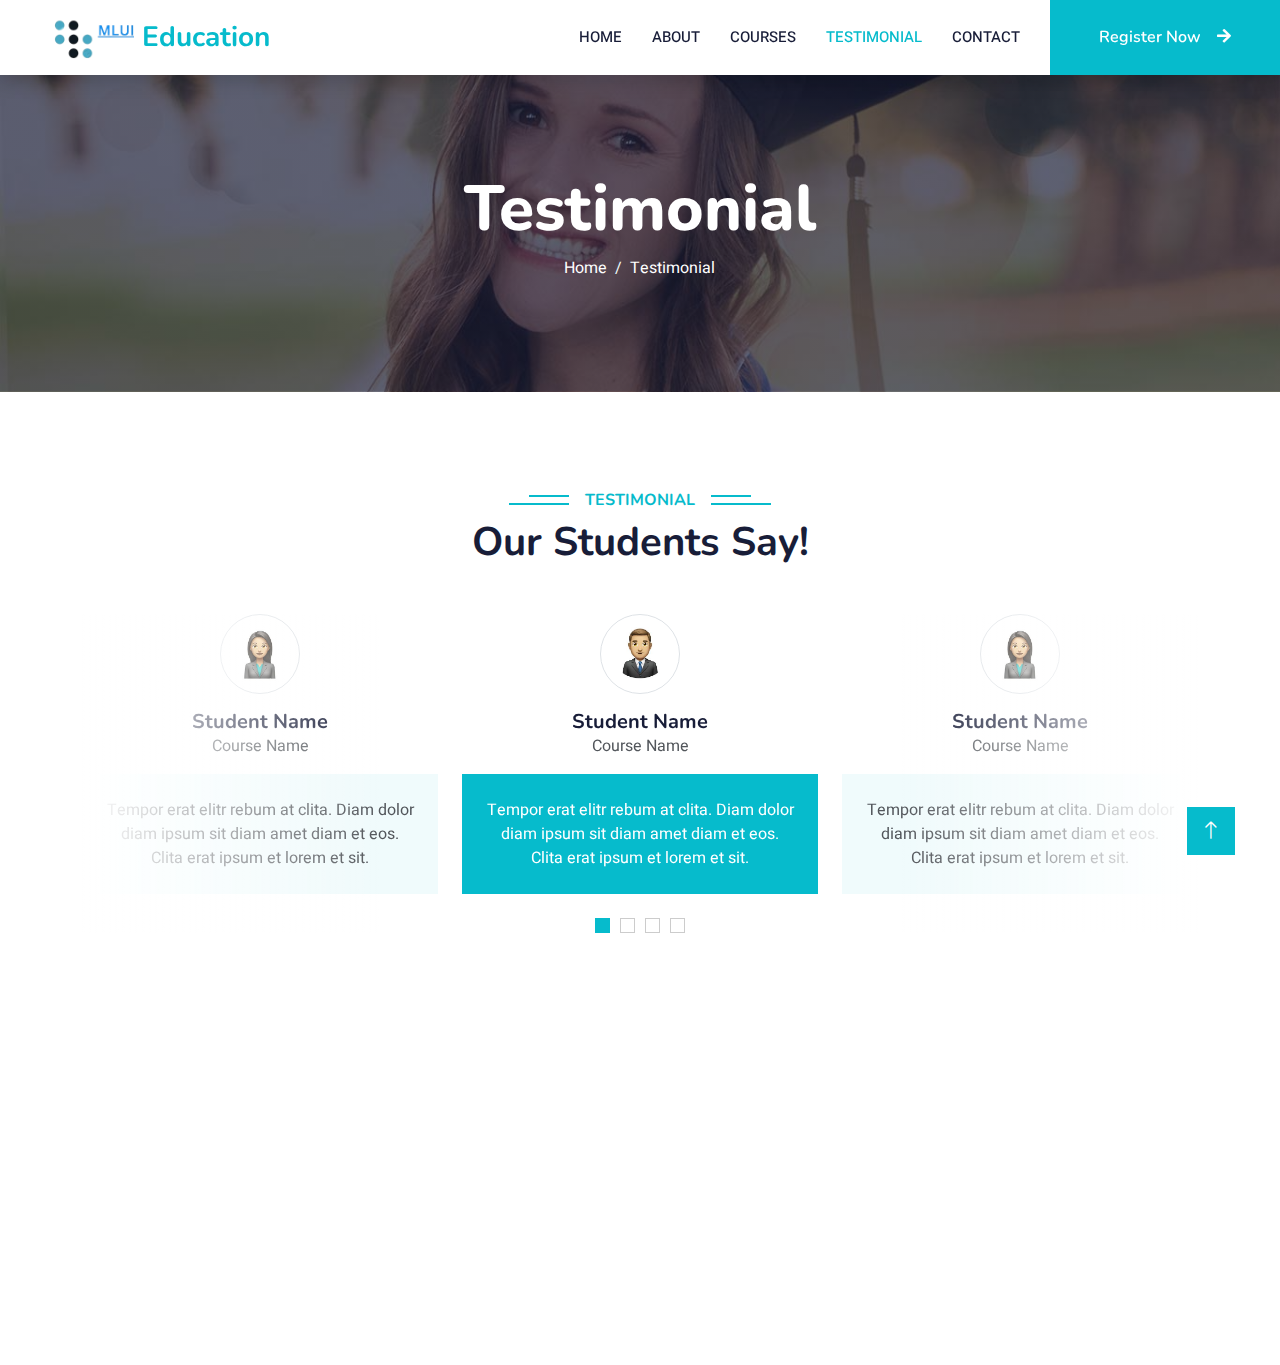
<file: testimonial.html>
<!DOCTYPE html>
<html lang="en">

<head>
    <meta charset="utf-8">
    <title>Education</title>
    <meta content="width=device-width, initial-scale=1.0" name="viewport">
    <meta content="" name="keywords">
    <meta content="" name="description">

    <!-- Favicon -->
    <link href="img/favicon.ico" rel="icon">

    <!-- Google Web Fonts -->
    <link rel="preconnect" href="https://fonts.googleapis.com">
    <link rel="preconnect" href="https://fonts.gstatic.com" crossorigin>
    <link href="https://fonts.googleapis.com/css2?family=Heebo:wght@400;500;600&family=Nunito:wght@600;700;800&display=swap" rel="stylesheet">

    <!-- Icon Font Stylesheet -->
    <link href="https://cdnjs.cloudflare.com/ajax/libs/font-awesome/5.10.0/css/all.min.css" rel="stylesheet">
    <link href="https://cdn.jsdelivr.net/npm/bootstrap-icons@1.4.1/font/bootstrap-icons.css" rel="stylesheet">

    <!-- Libraries Stylesheet -->
    <link href="lib/animate/animate.min.css" rel="stylesheet">
    <link href="lib/owlcarousel/assets/owl.carousel.min.css" rel="stylesheet">

    <!-- Customized Bootstrap Stylesheet -->
    <link href="css/bootstrap.min.css" rel="stylesheet">

    <!-- Template Stylesheet -->
    <link href="css/style.css" rel="stylesheet">
</head>

<body>
    <!-- Spinner Start -->
    <div id="spinner" class="show bg-white position-fixed translate-middle w-100 vh-100 top-50 start-50 d-flex align-items-center justify-content-center">
        <div class="spinner-border text-primary" style="width: 3rem; height: 3rem;" role="status">
            <span class="sr-only">Loading...</span>
        </div>
    </div>
    <!-- Spinner End -->


    <!-- Navbar Start -->
    <nav class="navbar navbar-expand-lg bg-white navbar-light shadow sticky-top p-0">
        <a href="index.html" class="navbar-brand d-flex align-items-center px-4 px-lg-5">
            <!-- <h2 class="m-0 text-primary"><i class="fa fa-book me-3"></i>Education</h2> -->
            <img src="images/logoo.png" alt="logo" style="height: 90%;"><h3 class="m-2 text-primary ">Education </h3>
        </a>
        <button type="button" class="navbar-toggler me-4" data-bs-toggle="collapse" data-bs-target="#navbarCollapse">
            <span class="navbar-toggler-icon"></span>
        </button>
        <div class="collapse navbar-collapse" id="navbarCollapse">
            <div class="navbar-nav ms-auto p-4 p-lg-0">
                <a href="index.html" class="nav-item nav-link">Home</a>
                <a href="about.html" class="nav-item nav-link">About</a>
                <a href="courses.html" class="nav-item nav-link">Courses</a>
                <!-- <div class="nav-item dropdown">
                    <a href="#" class="nav-link dropdown-toggle active" data-bs-toggle="dropdown">Pages</a>
                    <div class="dropdown-menu fade-down m-0">
                        <a href="team.html" class="dropdown-item">Our Team</a> -->
                        <a href="testimonial.html" class="nav-item nav-link active">Testimonial</a>
                        <!-- <a href="404.html" class="dropdown-item">404 Page</a>
                    </div>
                </div> -->
                <a href="contact.html" class="nav-item nav-link">Contact</a>
            </div>
            <a href="register.html" class="btn btn-primary py-4 px-lg-5 d-none d-lg-block">Register Now<i class="fa fa-arrow-right ms-3"></i></a>
        </div>
    </nav>
    <!-- Navbar End -->


    <!-- Header Start -->
    <div class="container-fluid bg-primary py-5 mb-5 page-header">
        <div class="container py-5">
            <div class="row justify-content-center">
                <div class="col-lg-10 text-center">
                    <h1 class="display-3 text-white animated slideInDown">Testimonial</h1>
                    <nav aria-label="breadcrumb">
                        <ol class="breadcrumb justify-content-center">
                            <li class="breadcrumb-item"><a class="text-white" href="#">Home</a></li>
                            <!-- <li class="breadcrumb-item"><a class="text-white" href="#">Pages</a></li> -->
                            <li class="breadcrumb-item text-white active" aria-current="page">Testimonial</li>
                        </ol>
                    </nav>
                </div>
            </div>
        </div>
    </div>
    <!-- Header End -->


    <!-- Testimonial Start -->
    <div class="container-xxl py-5 wow fadeInUp" data-wow-delay="0.1s">
        <div class="container">
            <div class="text-center">
                <h6 class="section-title bg-white text-center text-primary px-3">Testimonial</h6>
                <h1 class="mb-5">Our Students Say!</h1>
            </div>
            <div class="owl-carousel testimonial-carousel position-relative">
                <div class="testimonial-item text-center">
                    <img class="border rounded-circle p-2 mx-auto mb-3" src="images/man.jpg" style="width: 80px; height: 80px;">
                    <h5 class="mb-0">Student Name</h5>
                    <p>Course Name</p>
                    <div class="testimonial-text bg-light text-center p-4">
                    <p class="mb-0">Tempor erat elitr rebum at clita. Diam dolor diam ipsum sit diam amet diam et eos. Clita erat ipsum et lorem et sit.</p>
                    </div>
                </div>
                <div class="testimonial-item text-center">
                    <img class="border rounded-circle p-2 mx-auto mb-3" src="images/woman.jpg" style="width: 80px; height: 80px;">
                    <h5 class="mb-0">Student Name</h5>
                    <p>Course Name</p>
                    <div class="testimonial-text bg-light text-center p-4">
                    <p class="mb-0">Tempor erat elitr rebum at clita. Diam dolor diam ipsum sit diam amet diam et eos. Clita erat ipsum et lorem et sit.</p>
                    </div>
                </div>
                <div class="testimonial-item text-center">
                    <img class="border rounded-circle p-2 mx-auto mb-3" src="images/man.jpg" style="width: 80px; height: 80px;">
                    <h5 class="mb-0">Student Name</h5>
                    <p>Course Name</p>
                    <div class="testimonial-text bg-light text-center p-4">
                    <p class="mb-0">Tempor erat elitr rebum at clita. Diam dolor diam ipsum sit diam amet diam et eos. Clita erat ipsum et lorem et sit.</p>
                    </div>
                </div>
                <div class="testimonial-item text-center">
                    <img class="border rounded-circle p-2 mx-auto mb-3" src="images/woman.jpg" style="width: 80px; height: 80px;">
                    <h5 class="mb-0">Student Name</h5>
                    <p>Course Name</p>
                    <div class="testimonial-text bg-light text-center p-4">
                    <p class="mb-0">Tempor erat elitr rebum at clita. Diam dolor diam ipsum sit diam amet diam et eos. Clita erat ipsum et lorem et sit.</p>
                    </div>
                </div>
            </div>
        </div>
    </div>
    <!-- Testimonial End -->
        

    <!-- Footer Start -->
    <div class="container-fluid bg-dark text-light footer pt-5 mt-5 wow fadeIn" data-wow-delay="0.1s">
        <div class="container py-5">
            <div class="row g-5">
                <div class="col-lg-3 col-md-6">
                    <h4 class="text-white mb-3">Quick Link</h4>
                    <a class="btn btn-link" href="">About Us</a>
                    <a class="btn btn-link" href="">Contact Us</a>
                    <a class="btn btn-link" href="">Privacy Policy</a>
                    <a class="btn btn-link" href="">Terms & Condition</a>
                    <a class="btn btn-link" href="">FAQs & Help</a>
                </div>
                <div class="col-lg-3 col-md-6">
                    <h4 class="text-white mb-3">Contact</h4>
                    <p class="mb-2"><i class="fa fa-map-marker-alt me-3"></i>JNTU, HYDERABAD, INDIA</p>
                    <p class="mb-2"><i class="fa fa-phone-alt me-3"></i>+91 98765 01234</p>
                    <p class="mb-2"><i class="fa fa-envelope me-3"></i>info@edu.com</p>
                    <div class="d-flex pt-2">
                        <a class="btn btn-outline-light btn-social" href=""><i class="fab fa-twitter"></i></a>
                        <a class="btn btn-outline-light btn-social" href=""><i class="fab fa-facebook-f"></i></a>
                        <a class="btn btn-outline-light btn-social" href=""><i class="fab fa-youtube"></i></a>
                        <a class="btn btn-outline-light btn-social" href=""><i class="fab fa-linkedin-in"></i></a>
                    </div>
                </div>
                <div class="col-lg-3 col-md-6">
                    <h4 class="text-white mb-3">Gallery</h4>
                    <div class="row g-2 pt-2">
                        <div class="col-4">
                            <img class="img-fluid bg-light p-1" src="img/course-1.jpg" alt="">
                        </div>
                        <div class="col-4">
                            <img class="img-fluid bg-light p-1" src="img/course-2.jpg" alt="">
                        </div>
                        <div class="col-4">
                            <img class="img-fluid bg-light p-1" src="img/course-3.jpg" alt="">
                        </div>
                        <div class="col-4">
                            <img class="img-fluid bg-light p-1" src="img/course-2.jpg" alt="">
                        </div>
                        <div class="col-4">
                            <img class="img-fluid bg-light p-1" src="img/course-3.jpg" alt="">
                        </div>
                        <div class="col-4">
                            <img class="img-fluid bg-light p-1" src="img/course-1.jpg" alt="">
                        </div>
                    </div>
                </div>
                <div class="col-lg-3 col-md-6">
                    <h4 class="text-white mb-3">Newsletter</h4>
                    <p>Dolor amet sit justo amet elitr clita ipsum elitr est.</p>
                    <div class="position-relative mx-auto" style="max-width: 400px;">
                        <input class="form-control border-0 w-100 py-3 ps-4 pe-5" type="text" placeholder="Your email">
                        <button type="button" class="btn btn-primary py-2 position-absolute top-0 end-0 mt-2 me-2">SignUp</button>
                    </div>
                </div>
            </div>
        </div>
        <!-- <div class="container">
            <div class="copyright">
                <div class="row">
                    <div class="col-md-6 text-center text-md-start mb-3 mb-md-0">
                        &copy; <a class="border-bottom" href="#">Your Site Name</a>, All Right Reserved.

                        
                        Designed By <a class="border-bottom" href="#">Education</a><br><br>
                       
                    </div>
                    <div class="col-md-6 text-center text-md-end">
                        <div class="footer-menu">
                            <a href="">Home</a>
                            <a href="">Cookies</a>
                            <a href="">Help</a>
                            <a href="">FQAs</a>
                        </div>
                    </div>
                </div>
            </div>
        </div>-->
    </div> 
    <!-- Footer End -->


    <!-- Back to Top -->
    <a href="#" class="btn btn-lg btn-primary btn-lg-square back-to-top"><i class="bi bi-arrow-up"></i></a>


    <!-- JavaScript Libraries -->
    <script src="https://code.jquery.com/jquery-3.4.1.min.js"></script>
    <script src="https://cdn.jsdelivr.net/npm/bootstrap@5.0.0/dist/js/bootstrap.bundle.min.js"></script>
    <script src="lib/wow/wow.min.js"></script>
    <script src="lib/easing/easing.min.js"></script>
    <script src="lib/waypoints/waypoints.min.js"></script>
    <script src="lib/owlcarousel/owl.carousel.min.js"></script>

    <!-- Template Javascript -->
    <script src="js/main.js"></script>
</body>

</html>
</file>
<file: css/style.css>
/********** Template CSS **********/
:root {
    --primary: #06BBCC;
    --light: #F0FBFC;
    --dark: #181d38;
}

.fw-medium {
    font-weight: 600 !important;
}

.fw-semi-bold {
    font-weight: 700 !important;
}

.back-to-top {
    position: fixed;
    display: none;
    right: 45px;
    bottom: 45px;
    z-index: 99;
}


/*** Spinner ***/
#spinner {
    opacity: 0;
    visibility: hidden;
    transition: opacity .5s ease-out, visibility 0s linear .5s;
    z-index: 99999;
}

#spinner.show {
    transition: opacity .5s ease-out, visibility 0s linear 0s;
    visibility: visible;
    opacity: 1;
}


/*** Button ***/
.btn {
    font-family: 'Nunito', sans-serif;
    font-weight: 600;
    transition: .5s;
}

.btn.btn-primary,
.btn.btn-secondary {
    color: #FFFFFF;
}

.btn-square {
    width: 38px;
    height: 38px;
}

.btn-sm-square {
    width: 32px;
    height: 32px;
}

.btn-lg-square {
    width: 48px;
    height: 48px;
}

.btn-square,
.btn-sm-square,
.btn-lg-square {
    padding: 0;
    display: flex;
    align-items: center;
    justify-content: center;
    font-weight: normal;
    border-radius: 0px;
}


/*** Navbar ***/
.navbar .dropdown-toggle::after {
    border: none;
    content: "\f107";
    font-family: "Font Awesome 5 Free";
    font-weight: 900;
    vertical-align: middle;
    margin-left: 8px;
}

.navbar-light .navbar-nav .nav-link {
    margin-right: 30px;
    padding: 25px 0;
    color: #FFFFFF;
    font-size: 15px;
    text-transform: uppercase;
    outline: none;
}

.navbar-light .navbar-nav .nav-link:hover,
.navbar-light .navbar-nav .nav-link.active {
    color: var(--primary);
}

@media (max-width: 991.98px) {
    .navbar-light .navbar-nav .nav-link  {
        margin-right: 0;
        padding: 10px 0;
    }

    .navbar-light .navbar-nav {
        border-top: 1px solid #EEEEEE;
    }
}

.navbar-light .navbar-brand,
.navbar-light a.btn {
    height: 75px;
}

.navbar-light .navbar-nav .nav-link {
    color: var(--dark);
    font-weight: 500;
}

.navbar-light.sticky-top {
    top: -100px;
    transition: .5s;
}

@media (min-width: 992px) {
    .navbar .nav-item .dropdown-menu {
        display: block;
        margin-top: 0;
        opacity: 0;
        visibility: hidden;
        transition: .5s;
    }

    .navbar .dropdown-menu.fade-down {
        top: 100%;
        transform: rotateX(-75deg);
        transform-origin: 0% 0%;
    }

    .navbar .nav-item:hover .dropdown-menu {
        top: 100%;
        transform: rotateX(0deg);
        visibility: visible;
        transition: .5s;
        opacity: 1;
    }
}


/*** Header carousel ***/
@media (max-width: 768px) {
    .header-carousel .owl-carousel-item {
        position: relative;
        min-height: 500px;
    }
    
    .header-carousel .owl-carousel-item img {
        position: absolute;
        width: 100%;
        height: 100%;
        object-fit: cover;
    }
}

.header-carousel .owl-nav {
    position: absolute;
    top: 50%;
    right: 8%;
    transform: translateY(-50%);
    display: flex;
    flex-direction: column;
}

.header-carousel .owl-nav .owl-prev,
.header-carousel .owl-nav .owl-next {
    margin: 7px 0;
    width: 45px;
    height: 45px;
    display: flex;
    align-items: center;
    justify-content: center;
    color: #FFFFFF;
    background: transparent;
    border: 1px solid #FFFFFF;
    font-size: 22px;
    transition: .5s;
}

.header-carousel .owl-nav .owl-prev:hover,
.header-carousel .owl-nav .owl-next:hover {
    background: var(--primary);
    border-color: var(--primary);
}

.page-header {
    background: linear-gradient(rgba(24, 29, 56, .7), rgba(24, 29, 56, .7)), url(../img/carousel-1.jpg);
    background-position: center center;
    background-repeat: no-repeat;
    background-size: cover;
}

.page-header-inner {
    background: rgba(15, 23, 43, .7);
}

.breadcrumb-item + .breadcrumb-item::before {
    color: var(--light);
}


/*** Section Title ***/
.section-title {
    position: relative;
    display: inline-block;
    text-transform: uppercase;
}

.section-title::before {
    position: absolute;
    content: "";
    width: calc(100% + 80px);
    height: 2px;
    top: 4px;
    left: -40px;
    background: var(--primary);
    z-index: -1;
}

.section-title::after {
    position: absolute;
    content: "";
    width: calc(100% + 120px);
    height: 2px;
    bottom: 5px;
    left: -60px;
    background: var(--primary);
    z-index: -1;
}

.section-title.text-start::before {
    width: calc(100% + 40px);
    left: 0;
}

.section-title.text-start::after {
    width: calc(100% + 60px);
    left: 0;
}


/*** Service ***/
.service-item {
    background: var(--light);
    transition: .5s;
}

.service-item:hover {
    margin-top: -10px;
    background: var(--primary);
}

.service-item * {
    transition: .5s;
}

.service-item:hover * {
    color: var(--light) !important;
}


/*** Categories & Courses ***/
.category img,
.course-item img {
    transition: .5s;
}

.category a:hover img,
.course-item:hover img {
    transform: scale(1.1);
}


/*** Team ***/
.team-item img {
    transition: .5s;
}

.team-item:hover img {
    transform: scale(1.1);
}


/*** Testimonial ***/
.testimonial-carousel::before {
    position: absolute;
    content: "";
    top: 0;
    left: 0;
    height: 100%;
    width: 0;
    background: linear-gradient(to right, rgba(255, 255, 255, 1) 0%, rgba(255, 255, 255, 0) 100%);
    z-index: 1;
}

.testimonial-carousel::after {
    position: absolute;
    content: "";
    top: 0;
    right: 0;
    height: 100%;
    width: 0;
    background: linear-gradient(to left, rgba(255, 255, 255, 1) 0%, rgba(255, 255, 255, 0) 100%);
    z-index: 1;
}

@media (min-width: 768px) {
    .testimonial-carousel::before,
    .testimonial-carousel::after {
        width: 200px;
    }
}

@media (min-width: 992px) {
    .testimonial-carousel::before,
    .testimonial-carousel::after {
        width: 300px;
    }
}

.testimonial-carousel .owl-item .testimonial-text,
.testimonial-carousel .owl-item.center .testimonial-text * {
    transition: .5s;
}

.testimonial-carousel .owl-item.center .testimonial-text {
    background: var(--primary) !important;
}

.testimonial-carousel .owl-item.center .testimonial-text * {
    color: #FFFFFF !important;
}

.testimonial-carousel .owl-dots {
    margin-top: 24px;
    display: flex;
    align-items: flex-end;
    justify-content: center;
}

.testimonial-carousel .owl-dot {
    position: relative;
    display: inline-block;
    margin: 0 5px;
    width: 15px;
    height: 15px;
    border: 1px solid #CCCCCC;
    transition: .5s;
}

.testimonial-carousel .owl-dot.active {
    background: var(--primary);
    border-color: var(--primary);
}


/*** Footer ***/
.footer .btn.btn-social {
    margin-right: 5px;
    width: 35px;
    height: 35px;
    display: flex;
    align-items: center;
    justify-content: center;
    color: var(--light);
    font-weight: normal;
    border: 1px solid #FFFFFF;
    border-radius: 35px;
    transition: .3s;
}

.footer .btn.btn-social:hover {
    color: var(--primary);
}

.footer .btn.btn-link {
    display: block;
    margin-bottom: 5px;
    padding: 0;
    text-align: left;
    color: #FFFFFF;
    font-size: 15px;
    font-weight: normal;
    text-transform: capitalize;
    transition: .3s;
}

.footer .btn.btn-link::before {
    position: relative;
    content: "\f105";
    font-family: "Font Awesome 5 Free";
    font-weight: 900;
    margin-right: 10px;
}

.footer .btn.btn-link:hover {
    letter-spacing: 1px;
    box-shadow: none;
}

.footer .copyright {
    padding: 25px 0;
    font-size: 15px;
    border-top: 1px solid rgba(256, 256, 256, .1);
}

.footer .copyright a {
    color: var(--light);
}

.footer .footer-menu a {
    margin-right: 15px;
    padding-right: 15px;
    border-right: 1px solid rgba(255, 255, 255, .1);
}

.footer .footer-menu a:last-child {
    margin-right: 0;
    padding-right: 0;
    border-right: none;
}
</file>
<file: css/register.css>
@import url('https://fonts.googleapis.com/css2?family=Poppins:wght@200;300;400;500;600;700&display=swap');
*{
  margin: 0;
  padding: 0;
  box-sizing: border-box;
  font-family: 'Poppins',sans-serif;
}
body{
  height: 100vh;
  display: flex;
  justify-content: center;
  align-items: center;
  padding: 10px;
  background: linear-gradient(135deg, #71b7e6, #9b59b6);
}
.container{
  max-width: 600px;
  width: 100%;
  background-color: #fff;
  padding: 25px 30px;
  border-radius: 5px;
  box-shadow: 0 5px 10px rgba(0,0,0,0.15);
}
.container .title{
  font-size: 25px;
  font-weight: 500;
  position: relative;
}
.container .title::before{
  content: "";
  position: absolute;
  left: 0;
  bottom: 0;
  height: 3px;
  width: 30px;
  border-radius: 5px;
  background: linear-gradient(135deg, #71b7e6, #9b59b6);
}
.content form .user-details{
  display: flex;
  flex-wrap: wrap;
  justify-content: space-between;
  margin: 20px 0 12px 0;
}
form .user-details .input-box{
  margin-bottom: 15px;
  width: calc(100% / 2 - 20px);
}
form .input-box span.details{
  display: block;
  font-weight: 500;
  margin-bottom: 5px;
}
.user-details .input-box input{
  height: 45px;
  width: 100%;
  outline: none;
  font-size: 16px;
  border-radius: 5px;
  padding-left: 15px;
  border: 1px solid #ccc;
  border-bottom-width: 2px;
  transition: all 0.3s ease;
}
.user-details .input-box input:focus,
.user-details .input-box input:valid{
  border-color: #9b59b6;
}
 form .gender-details .gender-title{
  font-size: 20px;
  font-weight: 500;
 }
 form .category{
   display: flex;
   width: 80%;
   margin: 14px 0 ;
   justify-content: space-between;
 }
 form .category label{
   display: flex;
   align-items: center;
   cursor: pointer;
 }
 form .category label .dot{
  height: 18px;
  width: 18px;
  border-radius: 50%;
  margin-right: 10px;
  background: #d9d9d9;
  border: 5px solid transparent;
  transition: all 0.3s ease;
}
 #dot-1:checked ~ .category label .one,
 #dot-2:checked ~ .category label .two,
 #dot-3:checked ~ .category label .three{
   background: #9b59b6;
   border-color: #d9d9d9;
 }
 form input[type="radio"]{
   display: none;
 }
 form .button{
   height: 45px;
   margin: 35px 0
 }
 form .button input{
   height: 100%;
   width: 100%;
   border-radius: 5px;
   border: none;
   color: #fff;
   font-size: 18px;
   font-weight: 500;
   letter-spacing: 1px;
   cursor: pointer;
   transition: all 0.3s ease;
   background: linear-gradient(135deg, #71b7e6, #9b59b6);
 }
 form .button input:hover{
  /* transform: scale(0.99); */
  background: linear-gradient(-135deg, #71b7e6, #9b59b6);
  }
 @media(max-width: 584px){
 .container{
  max-width: 100%;
}
form .user-details .input-box{
    margin-bottom: 15px;
    width: 100%;
  }
  form .category{
    width: 100%;
  }
  .content form .user-details{
    max-height: 300px;
    overflow-y: scroll;
  }
  .user-details::-webkit-scrollbar{
    width: 5px;
  }
  }
  @media(max-width: 459px){
  .container .content .category{
    flex-direction: column;
  }
}
</file>
